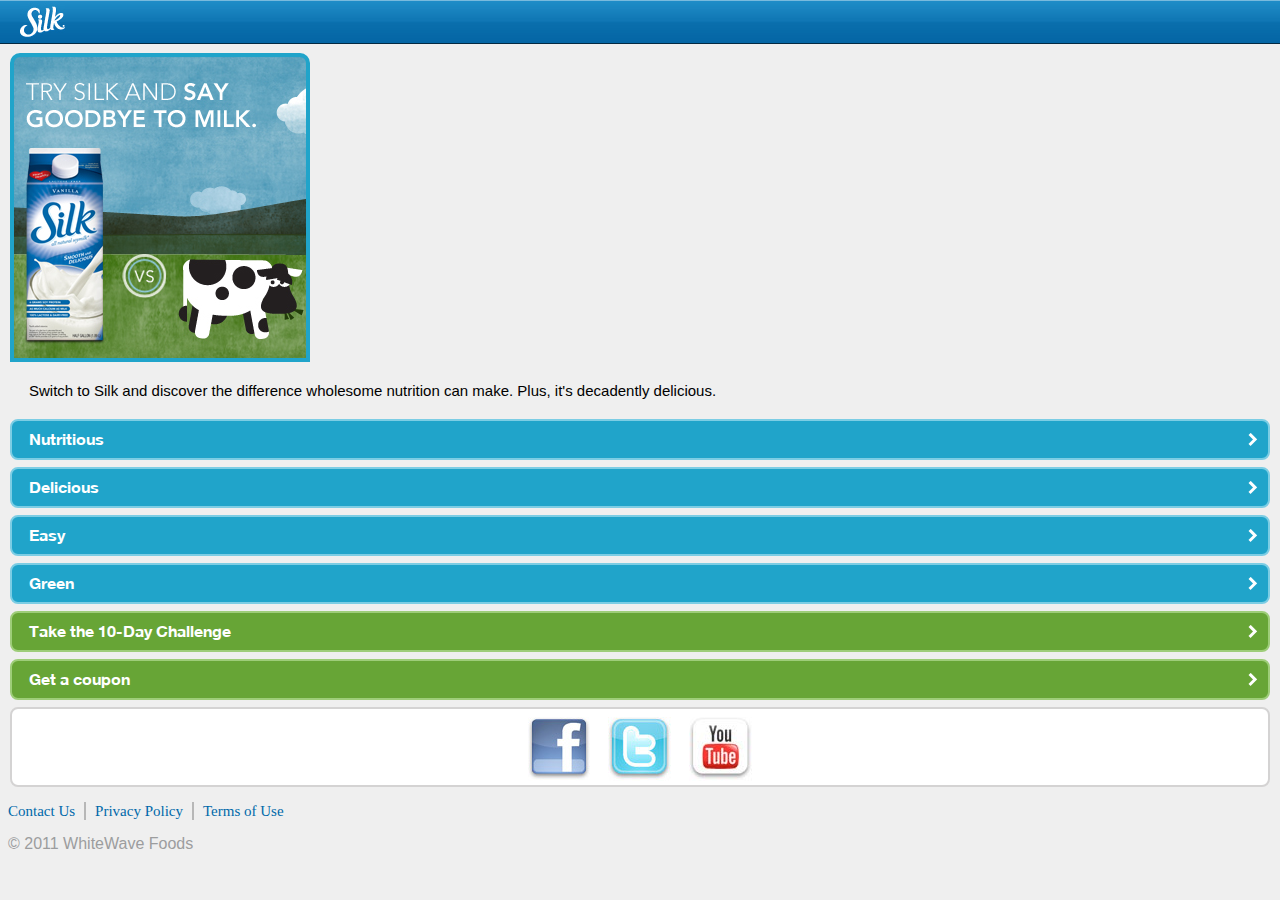
<file: index.html>
<!DOCTYPE html PUBLIC "-//WAPFORUM//DTD XHTML Mobile 1.0//EN" "http://www.wapforum.org/DTD/xhtml-mobile10.dtd">
<html xmlns="http://www.w3.org/1999/xhtml">
<head>
<meta http-equiv="Content-Type" content="text/html; charset=utf-8" />
<title>Silk Mobile</title>
<link rel="stylesheet" type="text/css" href="css/styles.css" />
</head>
<body>
<header>
  <div id="logo"><a href="index.html">Silk</a></div>
</header>
<section id="container">
  <section id="hero">Try Silk and say goodbye to milk.</section>
  <p>Switch to Silk and discover the difference wholesome nutrition can make. Plus, it's decadently delicious.</p>
  <nav id="menu">
    <ul>
      <li class="blue_btn"><a href="nutritious.html">Nutritious</a></li>
      <li class="blue_btn"><a href="delicious.html">Delicious</a></li>
      <li class="blue_btn"><a href="easy.html">Easy</a></li>
      <li class="blue_btn"><a href="green.html">Green</a></li>
      <li class="green_btn"><a href="take-the-10-day-challenge.html">Take the 10-Day Challenge</a></li>
      <li class="green_btn"><a href="get_a_coupon.html">Get a coupon</a></li>
    </ul>
  </nav>
  <section id="social">
    <div id="buttons"><a id="fb_icon" href="http://facebook.com/silksoymilk" target="_blank">Facebook</a> <a id="tw_icon" href="http://twitter.com/silksoymilk" target="_blank">Twitter</a> <a id="yt_icon" href="">YouTube</a></div>
  </section>
</section>
<footer>
  <nav>
    <ul>
      <li><a href="contact_us.html">Contact Us</a></li>
      <li><a href="http://silksoymilk.com/content/privacypolicy">Privacy Policy</a></li>
      <li><a href="http://silksoymilk.com/content/terms‐use">Terms of Use</a></li>
    </ul>
  </nav>
  <p>&copy; 2011 WhiteWave Foods</p>
</footer>
</body>
</html>
</file>
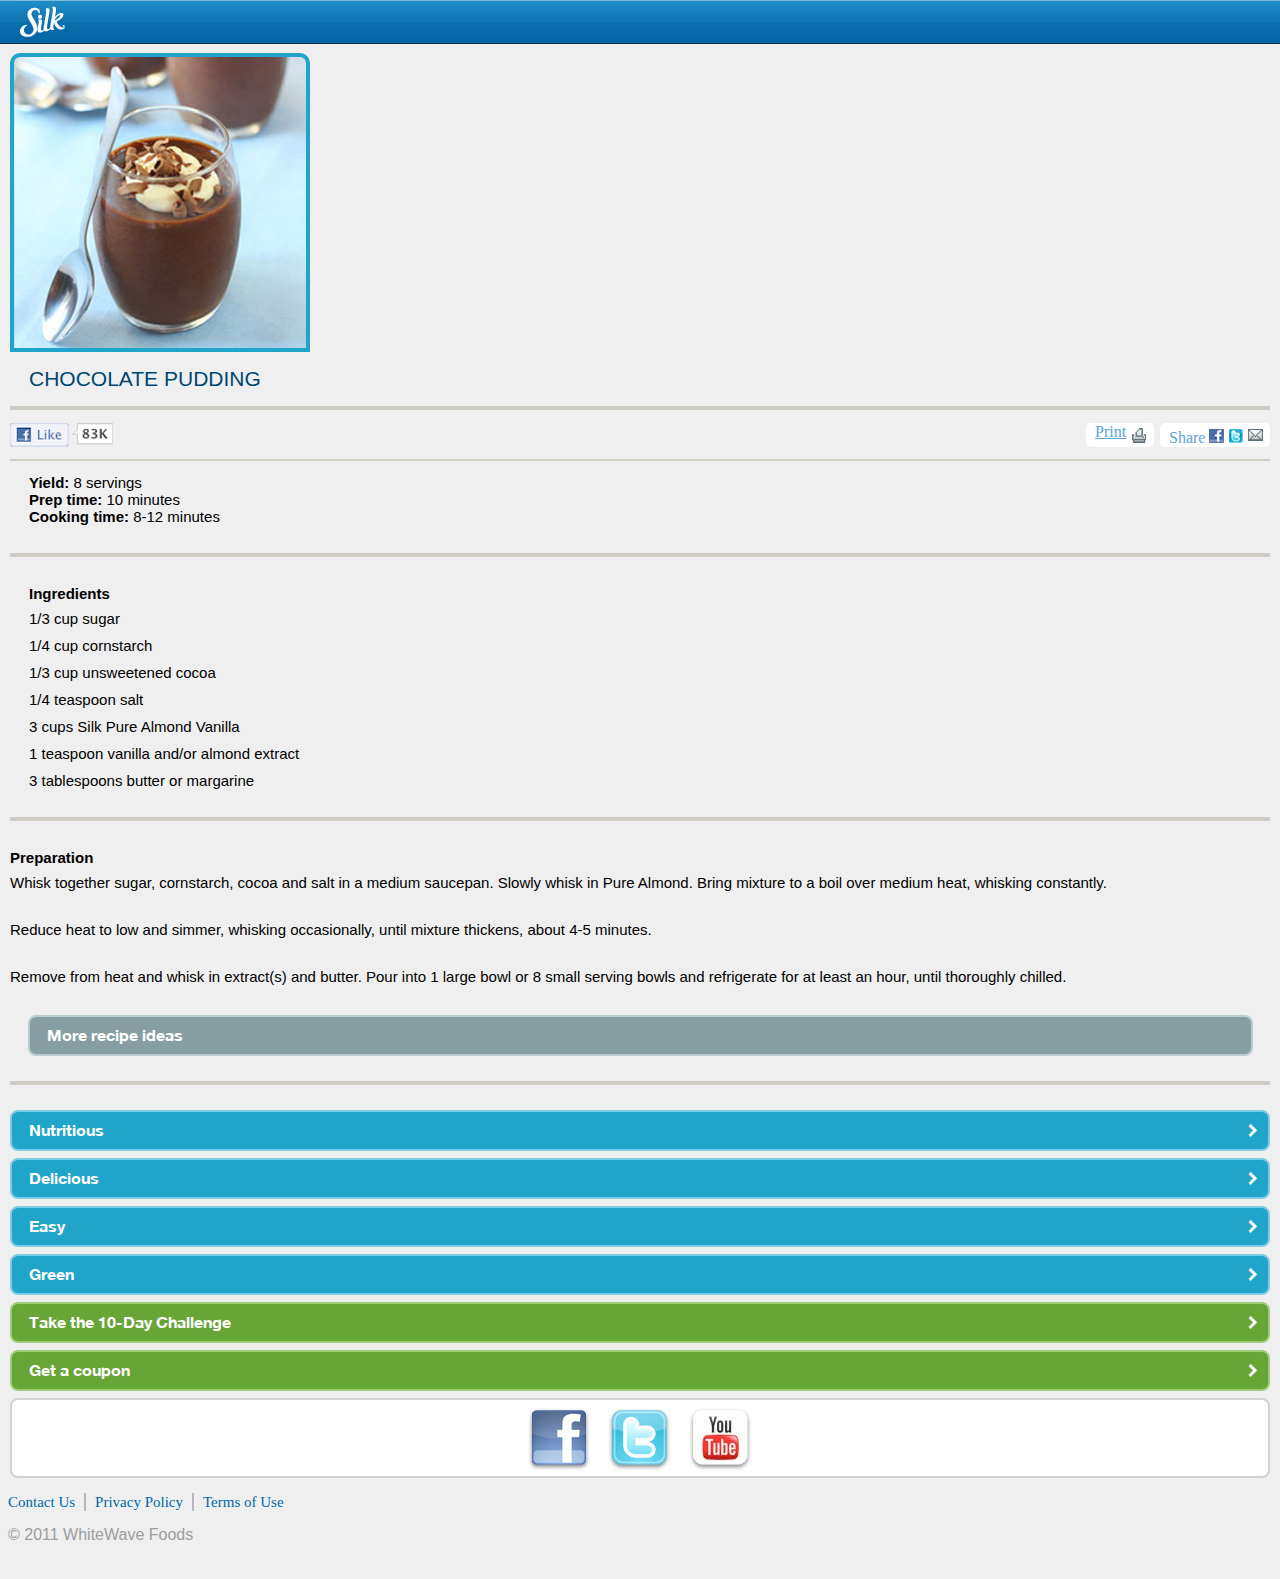
<file: chocolate_pudding.html>
<!DOCTYPE html PUBLIC "-//WAPFORUM//DTD XHTML Mobile 1.0//EN" "http://www.wapforum.org/DTD/xhtml-mobile10.dtd">
<html xmlns="http://www.w3.org/1999/xhtml">
<head>
<meta http-equiv="Content-Type" content="text/html; charset=utf-8" />
<title>Chocolate Pudding</title>
<link rel="stylesheet" type="text/css" href="css/styles.css" />
</head>
<body id="chocolate_pudding_recipe">
<header>
  <div id="logo"><a href="index.html">Silk</a></div>
</header>
<section id="container">
  <section id="hero"></section>
  <h1>Chocolate Pudding</h1>
  <section id="share_box">
  	<a id="btn_fb_like" href="">Like</a>
    <a id="k" href="">83k</a>
    <div id="share_btns">Share
    	<a id="share_email">Email</a>
        <a id="share_tw">Share on Twitter</a>
        <a id="share_fb">Share on Facebook</a>
    </div>
    <a id="btn_print" href="">Print</a>
  </section>
  <section id="recipe">
  	<p><strong>Yield:</strong> 8 servings<br />
	<strong>Prep time:</strong> 10 minutes<br />
	<strong>Cooking time:</strong> 8-12 minutes</p>
    <div id="ingredients">
    	<p>Ingredients</p>
        <p>1/3 cup sugar</p>
        <p>1/4 cup cornstarch</p>
        <p>1/3 cup unsweetened cocoa</p>
        <p>1/4 teaspoon salt</p>
        <p>3 cups Silk Pure Almond Vanilla</p>
        <p>1 teaspoon vanilla and/or almond extract</p>
        <p>3 tablespoons butter or margarine</p>
    </div>
    <div id="preparation">
    	<p>Preparation</p>
        <p>Whisk together sugar, cornstarch, cocoa and salt in a medium saucepan. Slowly whisk in Pure Almond. Bring mixture to a boil over medium heat, whisking constantly.</p>
        <p>Reduce heat to low and simmer, whisking occasionally, until mixture thickens, about 4-5 minutes.</p>
        <p>Remove from heat and whisk in extract(s) and butter. Pour into 1 large bowl or 8 small serving bowls and refrigerate for at least an hour, until thoroughly chilled.</p>
    </div>
  </section>
  <nav id="gray_submenu">
    <ul id="tabMenu">
      <li><a href="recipes.html">More recipe ideas</a></li>
    </ul>
  </nav>
  <div class="separator"></div>
  <nav id="menu">
    <ul>
      <li class="blue_btn"><a href="nutritious.html">Nutritious</a></li>
      <li class="blue_btn"><a href="delicious.html">Delicious</a></li>
      <li class="blue_btn"><a href="easy.html">Easy</a></li>
      <li class="blue_btn"><a href="green.html">Green</a></li>
      <li class="green_btn"><a href="take-the-10-day-challenge.html">Take the 10-Day Challenge</a></li>
      <li class="green_btn"><a href="get_a_coupon.html">Get a coupon</a></li>
    </ul>
  </nav>
  <section id="social">
    <div id="buttons"><a id="fb_icon" href="http://facebook.com/silksoymilk" target="_blank">Facebook</a> <a id="tw_icon" href="http://twitter.com/silksoymilk" target="_blank">Twitter</a> <a id="yt_icon" href="">YouTube</a></div>
  </section>
</section>
<footer>
  <nav>
    <ul>
      <li><a href="contact_us.html">Contact Us</a></li>
      <li><a href="http://silksoymilk.com/content/privacypolicy">Privacy Policy</a></li>
      <li><a href="http://silksoymilk.com/content/terms‐use">Terms of Use</a></li>
    </ul>
  </nav>
  <p>&copy; 2011 WhiteWave Foods</p>
</footer>
</body>
</html>
</file>
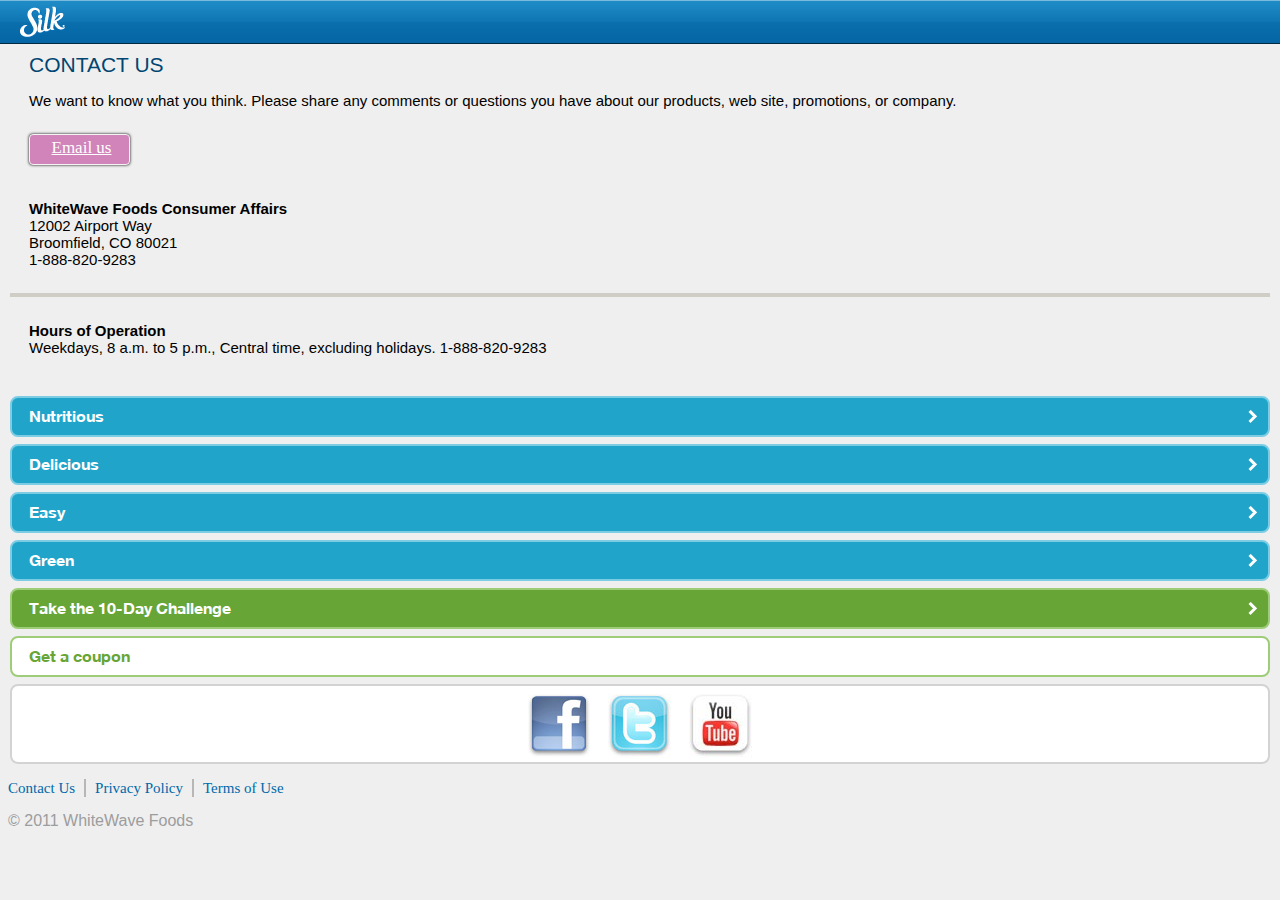
<file: contact_us.html>
<!DOCTYPE html PUBLIC "-//WAPFORUM//DTD XHTML Mobile 1.0//EN" "http://www.wapforum.org/DTD/xhtml-mobile10.dtd">
<html xmlns="http://www.w3.org/1999/xhtml">
<head>
<meta http-equiv="Content-Type" content="text/html; charset=utf-8" />
<title>Get A Coupon</title>
<link rel="stylesheet" type="text/css" href="css/styles.css" />
</head>
<body id="contact_us">
<header>
  <div id="logo"><a href="index.html">Silk</a></div>
</header>
<section id="container">
  <h1>Contact Us</h1>
  <p>We want to know what you think. Please share any comments or questions you have about our products, web site, promotions, or company.</p>
  <a id="btn_email_us" href="">Email us</a>
  <p><strong>WhiteWave Foods Consumer Affairs</strong><br />
	12002 Airport Way<br />
    Broomfield, CO 80021<br />
    1-888-820-9283</p>
    <div class="separator"></div>
    <p><strong>Hours of Operation</strong><br />
	Weekdays, 8 a.m. to 5 p.m., Central time, excluding holidays.
    1-888-820-9283</p>
  <nav id="menu">
    <ul>
      <li class="blue_btn"><a href="nutritious.html">Nutritious</a></li>
      <li class="blue_btn"><a href="delicious.html">Delicious</a></li>
      <li class="blue_btn"><a href="easy.html">Easy</a></li>
      <li class="blue_btn"><a href="green.html">Green</a></li>
      <li class="green_btn"><a href="take-the-10-day-challenge.html">Take the 10-Day Challenge</a></li>
      <li class="green_btn selected"><a href="">Get a coupon</a></li>
    </ul>
  </nav>
  <section id="social">
    <div id="buttons"><a id="fb_icon" href="http://facebook.com/silksoymilk" target="_blank">Facebook</a> <a id="tw_icon" href="http://twitter.com/silksoymilk" target="_blank">Twitter</a> <a id="yt_icon" href="">YouTube</a></div>
  </section>
</section>
<footer>
  <nav>
    <ul>
      <li><a href="contact_us.html">Contact Us</a></li>
      <li><a href="http://silksoymilk.com/content/privacypolicy">Privacy Policy</a></li>
      <li><a href="http://silksoymilk.com/content/terms‐use">Terms of Use</a></li>
    </ul>
  </nav>
  <p>&copy; 2011 WhiteWave Foods</p>
</footer>
</body>
</html>
</file>
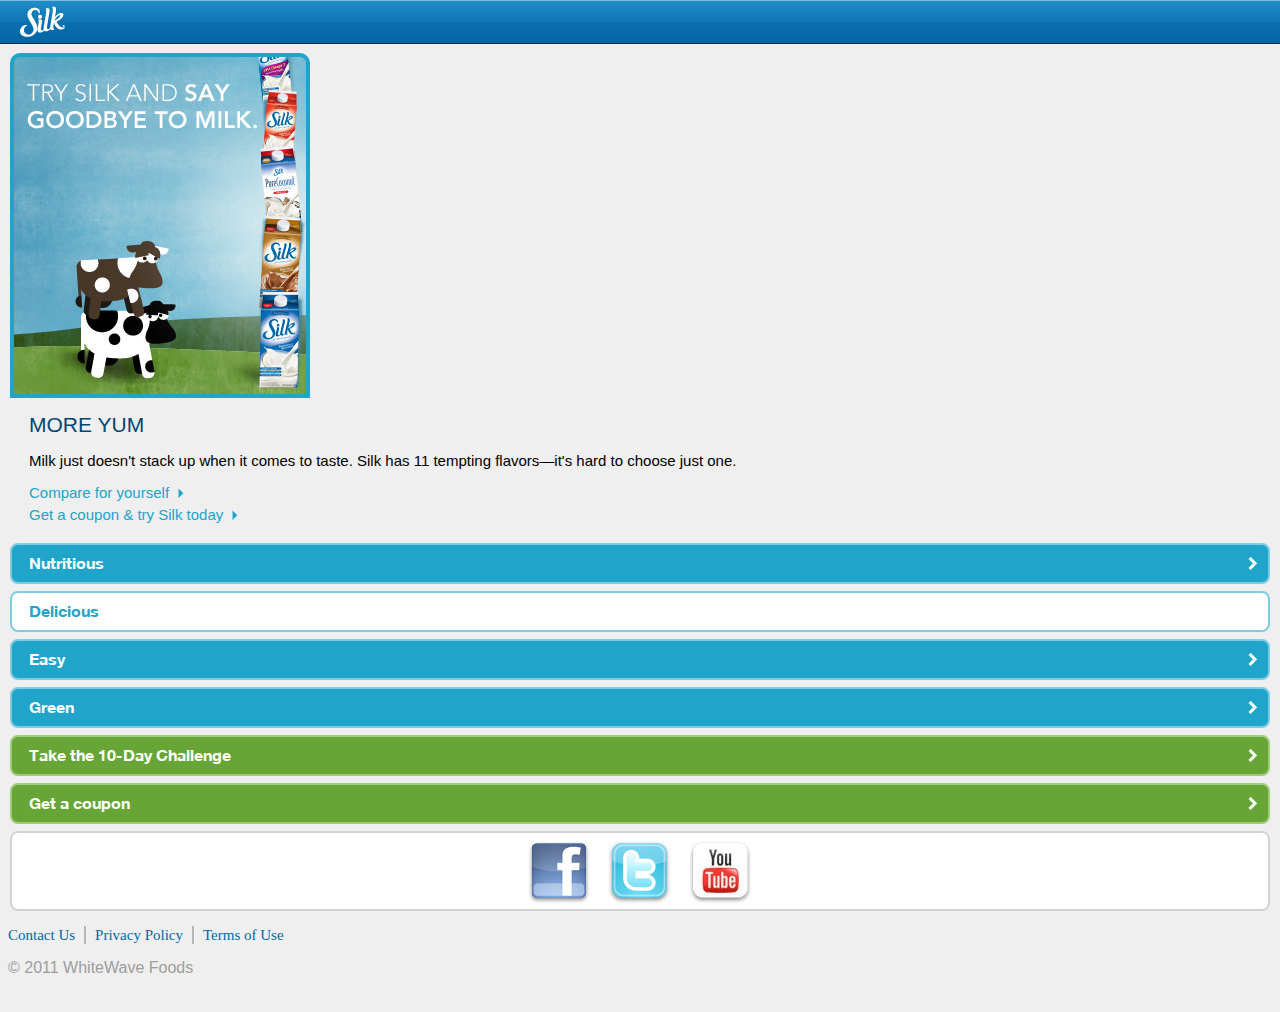
<file: delicious.html>
<!DOCTYPE html PUBLIC "-//WAPFORUM//DTD XHTML Mobile 1.0//EN" "http://www.wapforum.org/DTD/xhtml-mobile10.dtd">
<html xmlns="http://www.w3.org/1999/xhtml">
<head>
<meta http-equiv="Content-Type" content="text/html; charset=utf-8" />
<title>Delicious</title>
<link rel="stylesheet" type="text/css" href="css/styles.css" />
</head>
<body id="delicious">
<header>
  <div id="logo"><a href="index.html">Silk</a></div>
</header>
<section id="container">
  <section id="hero">Try Silk and say goodbye to milk.</section>
  <h1>More yum</h1>
  <p>Milk just doesn't stack up when it comes to taste. Silk has 11 tempting flavors—it's hard to choose just one.</p>
  <ul>
    <li><a class="blue_link" href="">Compare for yourself</a></li>
    <li><a class="blue_link" href="get_a_coupon.html">Get a coupon &amp; try Silk today</a></li>
  </ul>
  <nav id="menu">
    <ul>
      <li class="blue_btn"><a href="">Nutritious</a></li>
      <li class="blue_btn selected"><a href="delicious.html">Delicious</a></li>
      <li class="blue_btn"><a href="easy.html">Easy</a></li>
      <li class="blue_btn"><a href="green.html">Green</a></li>
      <li class="green_btn"><a href="take-the-10-day-challenge.html">Take the 10-Day Challenge</a></li>
      <li class="green_btn"><a href="get_a_coupon.html">Get a coupon</a></li>
    </ul>
  </nav>
  <section id="social">
    <div id="buttons"><a id="fb_icon" href="http://facebook.com/silksoymilk" target="_blank">Facebook</a> <a id="tw_icon" href="http://twitter.com/silksoymilk" target="_blank">Twitter</a> <a id="yt_icon" href="">YouTube</a></div>
  </section>
</section>
<footer>
  <nav>
    <ul>
      <li><a href="contact_us.html">Contact Us</a></li>
      <li><a href="http://silksoymilk.com/content/privacypolicy">Privacy Policy</a></li>
      <li><a href="http://silksoymilk.com/content/terms‐use">Terms of Use</a></li>
    </ul>
  </nav>
  <p>&copy; 2011 WhiteWave Foods</p>
</footer>
</body>
</html>
</file>
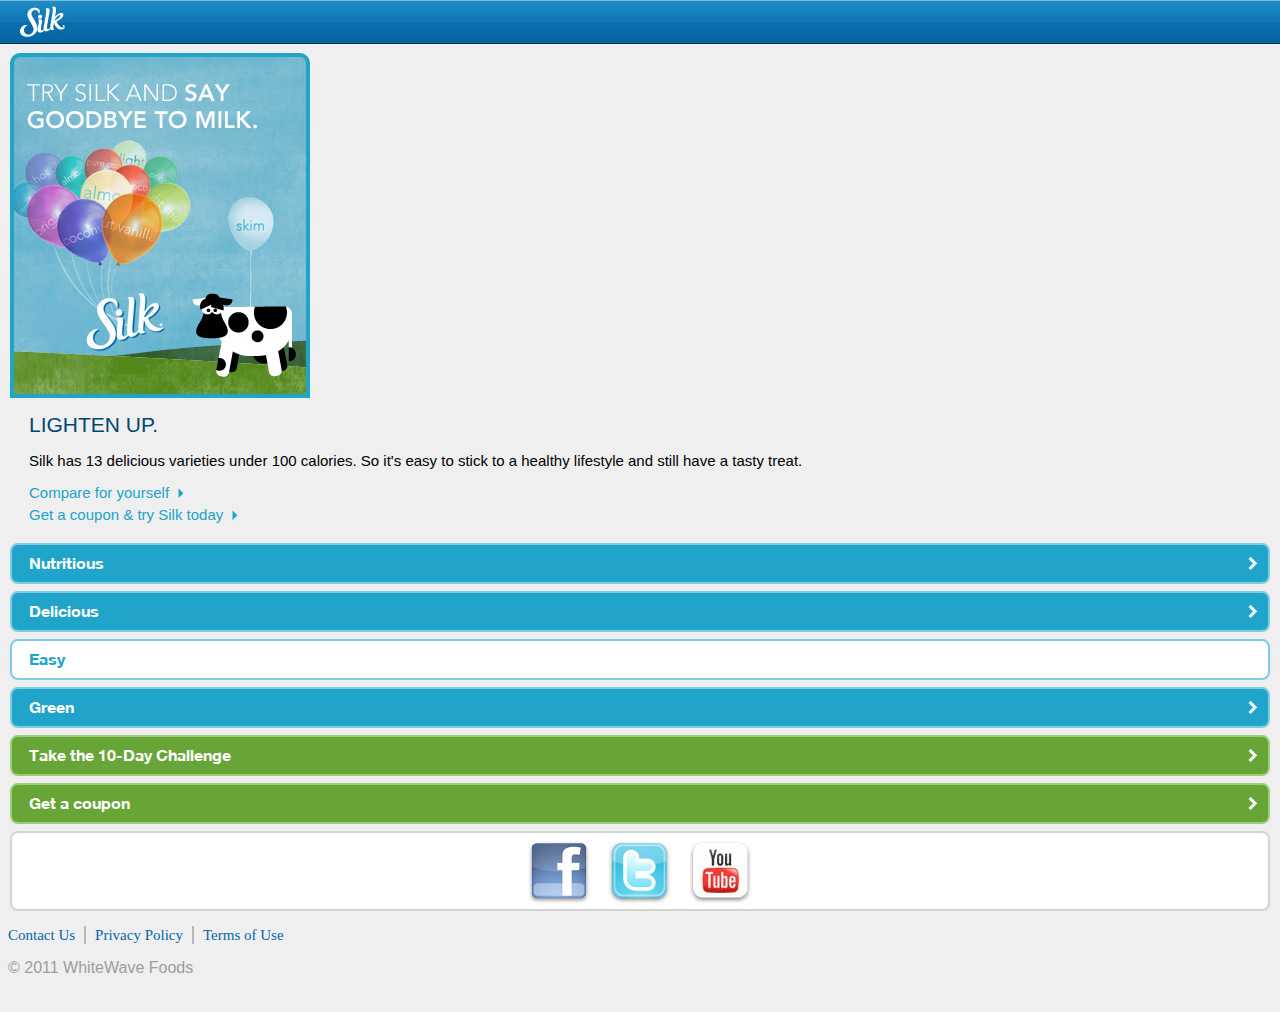
<file: easy.html>
<!DOCTYPE html PUBLIC "-//WAPFORUM//DTD XHTML Mobile 1.0//EN" "http://www.wapforum.org/DTD/xhtml-mobile10.dtd">
<html xmlns="http://www.w3.org/1999/xhtml">
<head>
<meta http-equiv="Content-Type" content="text/html; charset=utf-8" />
<title>Easy</title>
<link rel="stylesheet" type="text/css" href="css/styles.css" />
</head>
<body id="easy">
<header>
  <div id="logo"><a href="index.html">Silk</a></div>
</header>
<section id="container">
  <section id="hero">Try Silk and say goodbye to milk.</section>
  <h1>Lighten up.</h1>
  <p>Silk has 13 delicious varieties under 100 calories. So it's easy to stick to a healthy lifestyle and still have a tasty treat.</p>
  <ul>
    <li><a class="blue_link" href="">Compare for yourself</a></li>
    <li><a class="blue_link" href="get_a_coupon.html">Get a coupon &amp; try Silk today</a></li>
  </ul>
  <nav id="menu">
    <ul>
      <li class="blue_btn"><a href="">Nutritious</a></li>
      <li class="blue_btn"><a href="delicious.html">Delicious</a></li>
      <li class="blue_btn selected"><a href="easy.html">Easy</a></li>
      <li class="blue_btn"><a href="green.html">Green</a></li>
      <li class="green_btn"><a href="take-the-10-day-challenge.html">Take the 10-Day Challenge</a></li>
      <li class="green_btn"><a href="get_a_coupon.html">Get a coupon</a></li>
    </ul>
  </nav>
  <section id="social">
    <div id="buttons"><a id="fb_icon" href="http://facebook.com/silksoymilk" target="_blank">Facebook</a> <a id="tw_icon" href="http://twitter.com/silksoymilk" target="_blank">Twitter</a> <a id="yt_icon" href="">YouTube</a></div>
  </section>
</section>
<footer>
  <nav>
    <ul>
      <li><a href="contact_us.html">Contact Us</a></li>
      <li><a href="http://silksoymilk.com/content/privacypolicy">Privacy Policy</a></li>
      <li><a href="http://silksoymilk.com/content/terms‐use">Terms of Use</a></li>
    </ul>
  </nav>
  <p>&copy; 2011 WhiteWave Foods</p>
</footer>
</body>
</html>
</file>
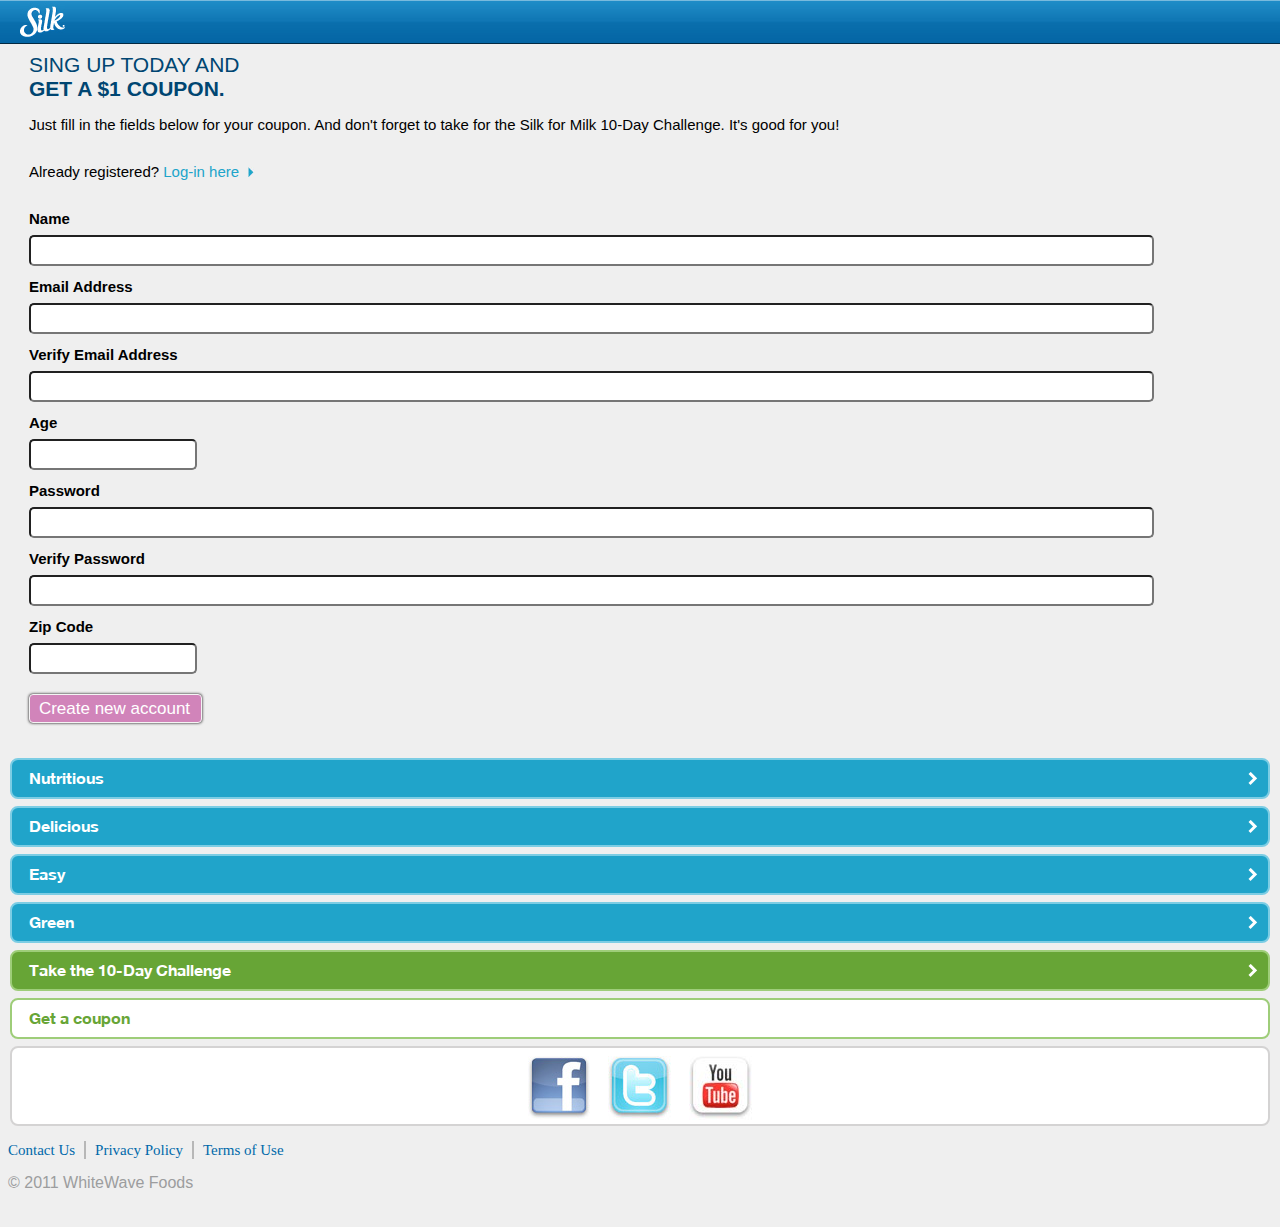
<file: get_a_coupon.html>
<!DOCTYPE html PUBLIC "-//WAPFORUM//DTD XHTML Mobile 1.0//EN" "http://www.wapforum.org/DTD/xhtml-mobile10.dtd">
<html xmlns="http://www.w3.org/1999/xhtml">
<head>
<meta http-equiv="Content-Type" content="text/html; charset=utf-8" />
<title>Get A Coupon</title>
<link rel="stylesheet" type="text/css" href="css/styles.css" />
</head>
<body id="get_a_coupon">
<header>
  <div id="logo"><a href="index.html">Silk</a></div>
</header>
<section id="container">
  <h1>Sing up today and <strong>get a $1 coupon.</strong></h1>
  <p>Just fill in the fields below for your coupon. And don't forget to take for the Silk for Milk 10-Day Challenge. It's good for you! </p>
  <p>Already registered? <a href="" class="blue_link">Log-in here</a></p>
  <dl>
    <dt>Name
    <dd>
      <input name="name" type="text" />
    <dt>Email Address
    <dd>
      <input name="email" type="text"/>
    <dt>Verify Email Address
    <dd>
      <input name="verify_email" type="text"/>
    <dt>Age
    <dd>
      <input id="age" name="age" type="text"/>
    <dt>Password
    <dd>
      <input name="password" type="password"/>
    <dt>Verify Password
    <dd>
      <input name="verify_password" type="password"/>
    <dt>Zip Code
    <dd>
      <input id="zip_code" name="zip_code" type="text"/>
  </dl>
  <input id="btn_new_account" name="create_new_account" type="button" value="Create new account" />
  <nav id="menu">
    <ul>
      <li class="blue_btn"><a href="nutritious.html">Nutritious</a></li>
      <li class="blue_btn"><a href="delicious.html">Delicious</a></li>
      <li class="blue_btn"><a href="easy.html">Easy</a></li>
      <li class="blue_btn"><a href="green.html">Green</a></li>
      <li class="green_btn"><a href="take-the-10-day-challenge.html">Take the 10-Day Challenge</a></li>
      <li class="green_btn selected"><a href="">Get a coupon</a></li>
    </ul>
  </nav>
  <section id="social">
    <div id="buttons"><a id="fb_icon" href="http://facebook.com/silksoymilk" target="_blank">Facebook</a> <a id="tw_icon" href="http://twitter.com/silksoymilk" target="_blank">Twitter</a> <a id="yt_icon" href="">YouTube</a></div>
  </section>
</section>
<footer>
  <nav>
    <ul>
      <li><a href="contact_us.html">Contact Us</a></li>
      <li><a href="http://silksoymilk.com/content/privacypolicy">Privacy Policy</a></li>
      <li><a href="http://silksoymilk.com/content/terms‐use">Terms of Use</a></li>
    </ul>
  </nav>
  <p>&copy; 2011 WhiteWave Foods</p>
</footer>
</body>
</html>
</file>
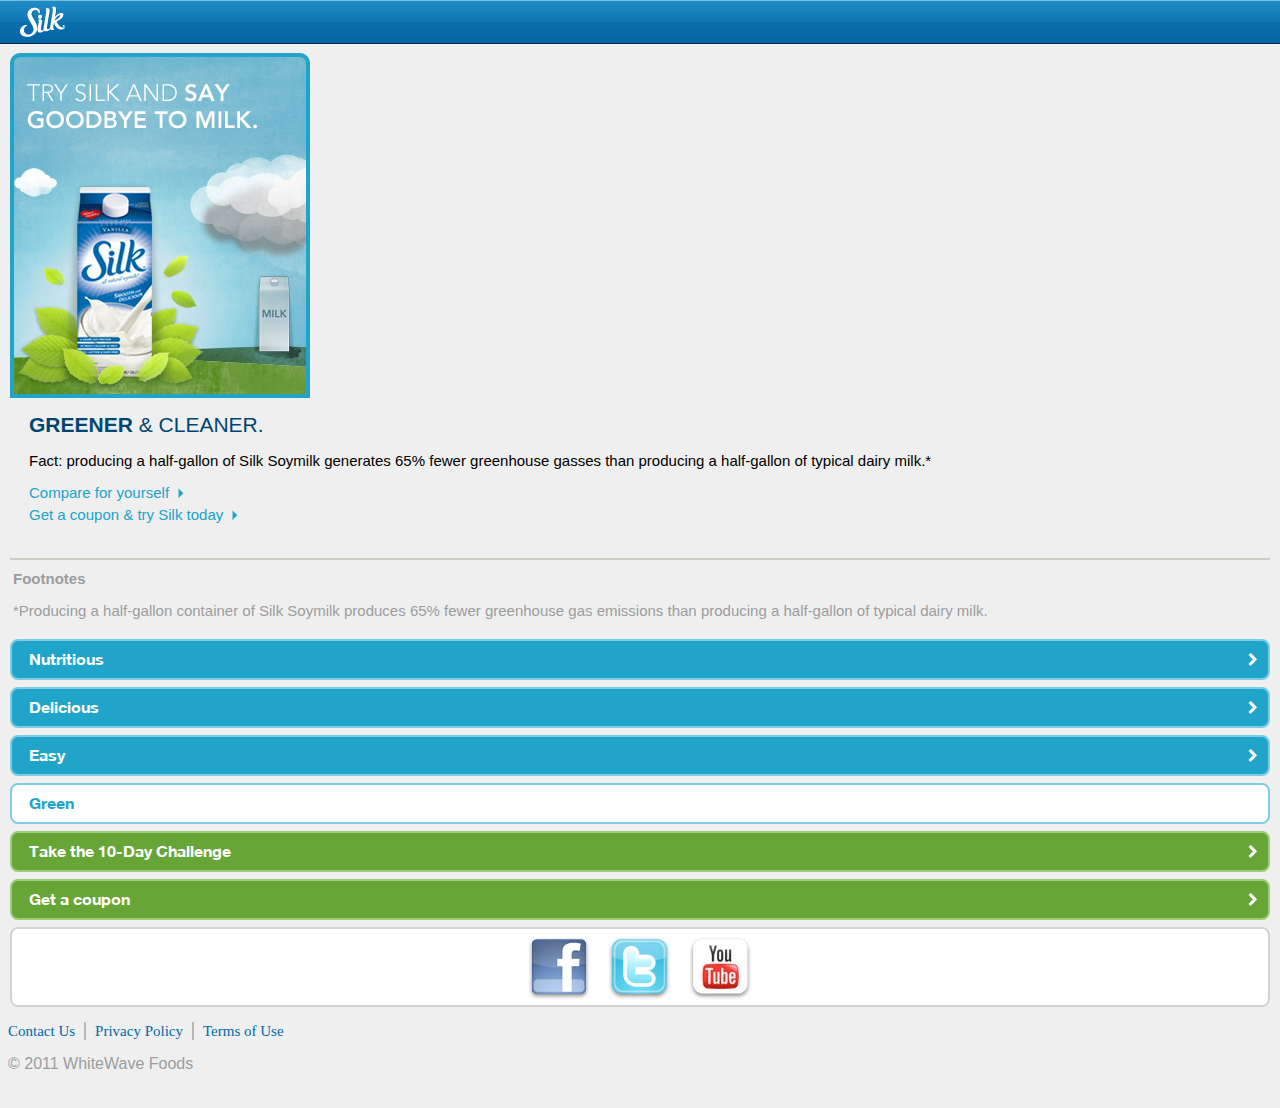
<file: green.html>
<!DOCTYPE html PUBLIC "-//WAPFORUM//DTD XHTML Mobile 1.0//EN" "http://www.wapforum.org/DTD/xhtml-mobile10.dtd">
<html xmlns="http://www.w3.org/1999/xhtml">
<head>
<meta http-equiv="Content-Type" content="text/html; charset=utf-8" />
<title>Green</title>
<link rel="stylesheet" type="text/css" href="css/styles.css" />
</head>
<body id="green">
<header>
  <div id="logo"><a href="index.html">Silk</a></div>
</header>
<section id="container">
  <section id="hero">Try Silk and say goodbye to milk.</section>
  <h1><strong>Greener</strong> & cleaner.</h1>
  <p>Fact: producing a half-gallon of Silk Soymilk generates 65% fewer greenhouse gasses than producing a half-gallon of typical dairy milk.*</p>
  <ul>
    <li><a class="blue_link" href="">Compare for yourself</a></li>
    <li><a class="blue_link" href="get_a_coupon.html">Get a coupon &amp; try Silk today</a></li>
  </ul>
  <section id="footnotes">
    <p>Footnotes</p>
    <p>*Producing a half-gallon container of Silk Soymilk produces 65% fewer greenhouse gas emissions than producing a half-gallon of typical dairy milk.</p>
  </section>
  <nav id="menu">
    <ul>
      <li class="blue_btn"><a href="">Nutritious</a></li>
      <li class="blue_btn"><a href="delicious.html">Delicious</a></li>
      <li class="blue_btn"><a href="easy.html">Easy</a></li>
      <li class="blue_btn selected"><a href="green.html">Green</a></li>
      <li class="green_btn"><a href="take-the-10-day-challenge.html">Take the 10-Day Challenge</a></li>
      <li class="green_btn"><a href="get_a_coupon.html">Get a coupon</a></li>
    </ul>
  </nav>
  <section id="social">
    <div id="buttons"><a id="fb_icon" href="http://facebook.com/silksoymilk" target="_blank">Facebook</a> <a id="tw_icon" href="http://twitter.com/silksoymilk" target="_blank">Twitter</a> <a id="yt_icon" href="">YouTube</a></div>
  </section>
</section>
<footer>
  <nav>
    <ul>
      <li><a href="contact_us.html">Contact Us</a></li>
      <li><a href="http://silksoymilk.com/content/privacypolicy">Privacy Policy</a></li>
      <li><a href="http://silksoymilk.com/content/terms‐use">Terms of Use</a></li>
    </ul>
  </nav>
  <p>&copy; 2011 WhiteWave Foods</p>
</footer>
</body>
</html>
</file>
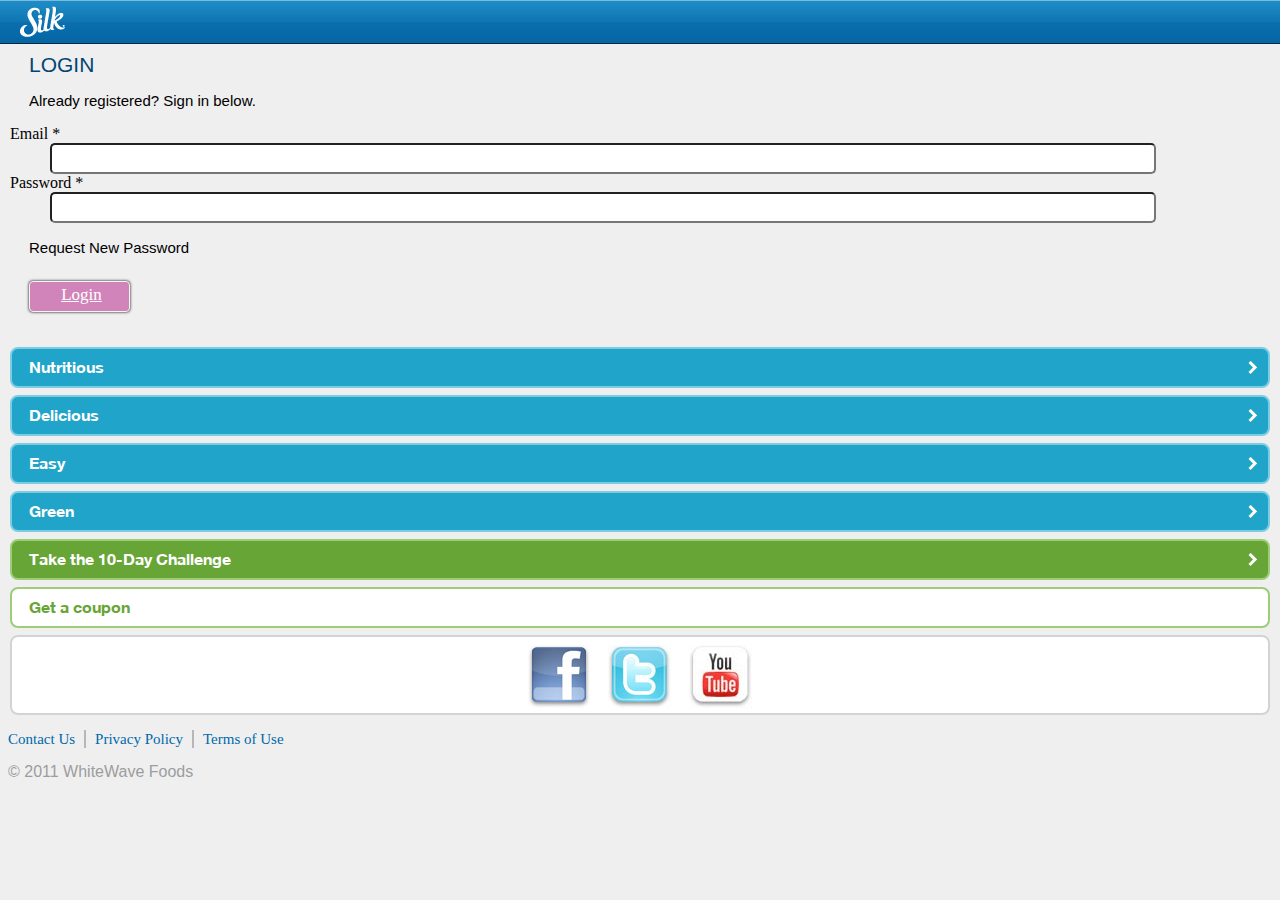
<file: login.html>
<!DOCTYPE html PUBLIC "-//WAPFORUM//DTD XHTML Mobile 1.0//EN" "http://www.wapforum.org/DTD/xhtml-mobile10.dtd">
<html xmlns="http://www.w3.org/1999/xhtml">
<head>
<meta http-equiv="Content-Type" content="text/html; charset=utf-8" />
<title>Get A Coupon</title>
<link rel="stylesheet" type="text/css" href="css/styles.css" />
</head>
<body id="login">
<header>
  <div id="logo"><a href="index.html">Silk</a></div>
</header>
<section id="container">
  <h1>Login</h1>
  <p>Already registered? Sign in below.</p>
  <dl>
  	<dt>Email *
    <dd><input name="email" type="text" />
    <dt>Password *
    <dd><input name="" type="password" />
  </dl>
  <p>Request New Password</p>
  <a id="btn_login" href="">Login</a>
  <nav id="menu">
    <ul>
      <li class="blue_btn"><a href="nutritious.html">Nutritious</a></li>
      <li class="blue_btn"><a href="delicious.html">Delicious</a></li>
      <li class="blue_btn"><a href="easy.html">Easy</a></li>
      <li class="blue_btn"><a href="green.html">Green</a></li>
      <li class="green_btn"><a href="take-the-10-day-challenge.html">Take the 10-Day Challenge</a></li>
      <li class="green_btn selected"><a href="">Get a coupon</a></li>
    </ul>
  </nav>
  <section id="social">
    <div id="buttons"><a id="fb_icon" href="http://facebook.com/silksoymilk" target="_blank">Facebook</a> <a id="tw_icon" href="http://twitter.com/silksoymilk" target="_blank">Twitter</a> <a id="yt_icon" href="">YouTube</a></div>
  </section>
</section>
<footer>
  <nav>
    <ul>
      <li><a href="contact_us.html">Contact Us</a></li>
      <li><a href="http://silksoymilk.com/content/privacypolicy">Privacy Policy</a></li>
      <li><a href="http://silksoymilk.com/content/terms‐use">Terms of Use</a></li>
    </ul>
  </nav>
  <p>&copy; 2011 WhiteWave Foods</p>
</footer>
</body>
</html>
</file>
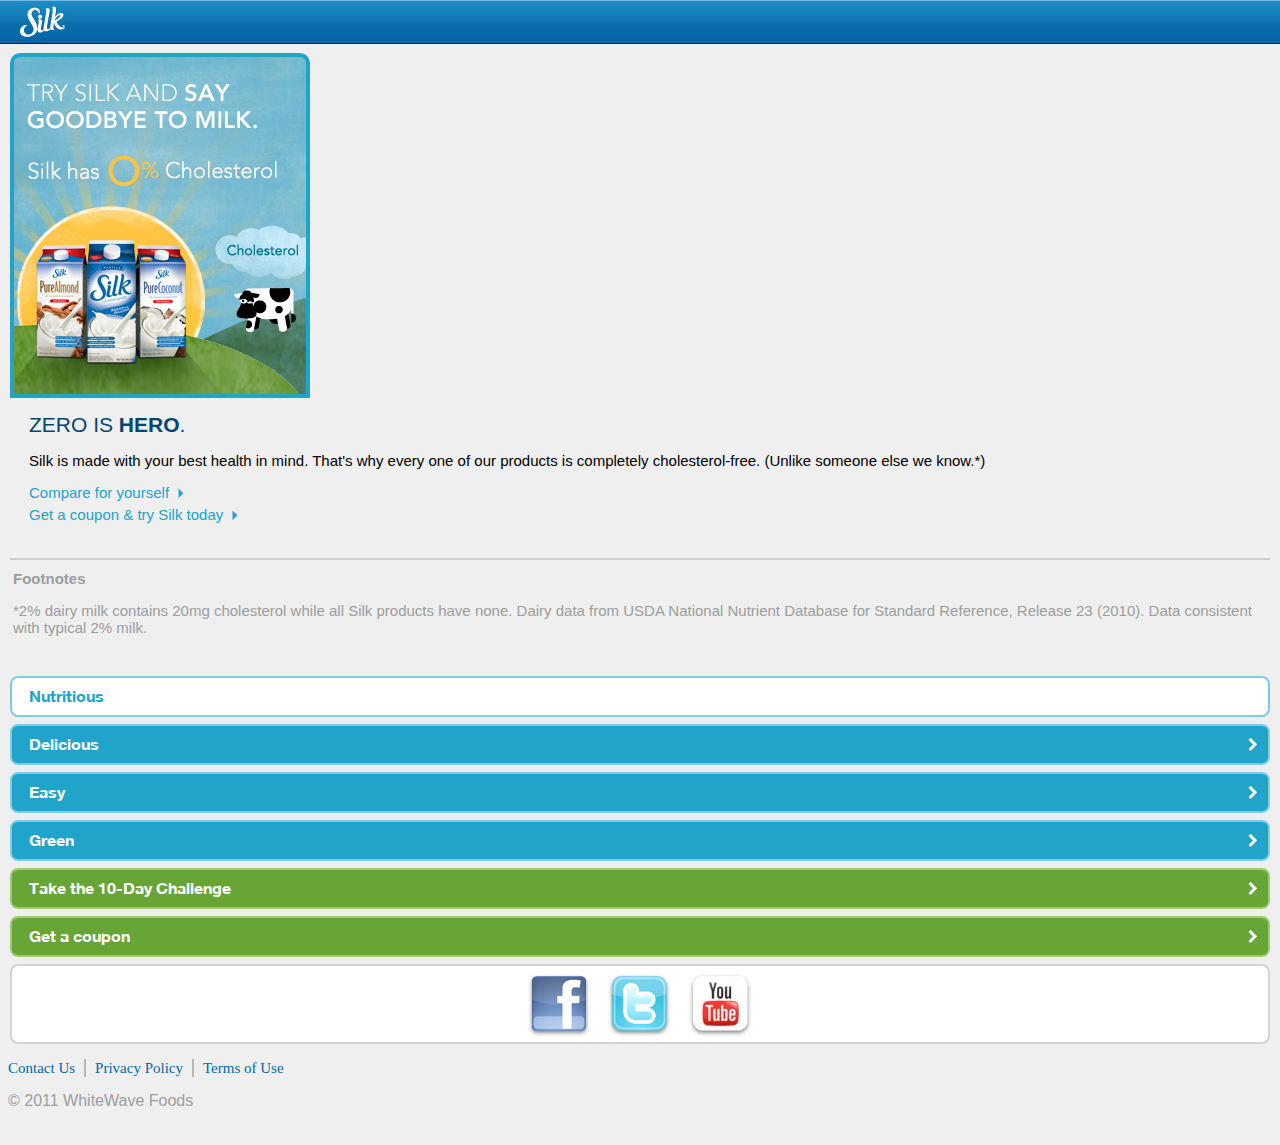
<file: nutritious.html>
<!DOCTYPE html PUBLIC "-//WAPFORUM//DTD XHTML Mobile 1.0//EN" "http://www.wapforum.org/DTD/xhtml-mobile10.dtd">
<html xmlns="http://www.w3.org/1999/xhtml">
<head>
<meta http-equiv="Content-Type" content="text/html; charset=utf-8" />
<title>Nutritious</title>
<link rel="stylesheet" type="text/css" href="css/styles.css" />
</head>
<body id="nutritious">
<header>
  <div id="logo"><a href="index.html">Silk</a></div>
</header>
<section id="container">
  <section id="hero">Try Silk and say goodbye to milk.</section>
  <h1>Zero is <strong>hero</strong>.</h1>
  <p>Silk is made with your best health in mind. That's why every one of our products is completely cholesterol-free. (Unlike someone else we know.*)</p>
  <ul>
    <li><a class="blue_link" href="">Compare for yourself</a></li>
    <li><a class="blue_link" href="get_a_coupon.html">Get a coupon &amp; try Silk today</a></li>
  </ul>
  <section id="footnotes">
    <p>Footnotes</p>
    <p>*2% dairy milk contains 20mg cholesterol while all Silk products have none. Dairy data from USDA National Nutrient Database for Standard Reference, Release 23 (2010). Data consistent with typical 2% milk.</p>
  </section>
  <nav id="menu">
    <ul>
      <li class="blue_btn selected"><a href="">Nutritious</a></li>
      <li class="blue_btn"><a href="delicious.html">Delicious</a></li>
      <li class="blue_btn"><a href="easy.html">Easy</a></li>
      <li class="blue_btn"><a href="green.html">Green</a></li>
      <li class="green_btn"><a href="take-the-10-day-challenge.html">Take the 10-Day Challenge</a></li>
      <li class="green_btn"><a href="get_a_coupon.html">Get a coupon</a></li>
    </ul>
  </nav>
  <section id="social">
    <div id="buttons"><a id="fb_icon" href="http://facebook.com/silksoymilk" target="_blank">Facebook</a> <a id="tw_icon" href="http://twitter.com/silksoymilk" target="_blank">Twitter</a> <a id="yt_icon" href="">YouTube</a></div>
  </section>
</section>
<footer>
  <nav>
    <ul>
      <li><a href="contact_us.html">Contact Us</a></li>
      <li><a href="http://silksoymilk.com/content/privacypolicy">Privacy Policy</a></li>
      <li><a href="http://silksoymilk.com/content/terms‐use">Terms of Use</a></li>
    </ul>
  </nav>
  <p>&copy; 2011 WhiteWave Foods</p>
</footer>
</body>
</html>
</file>
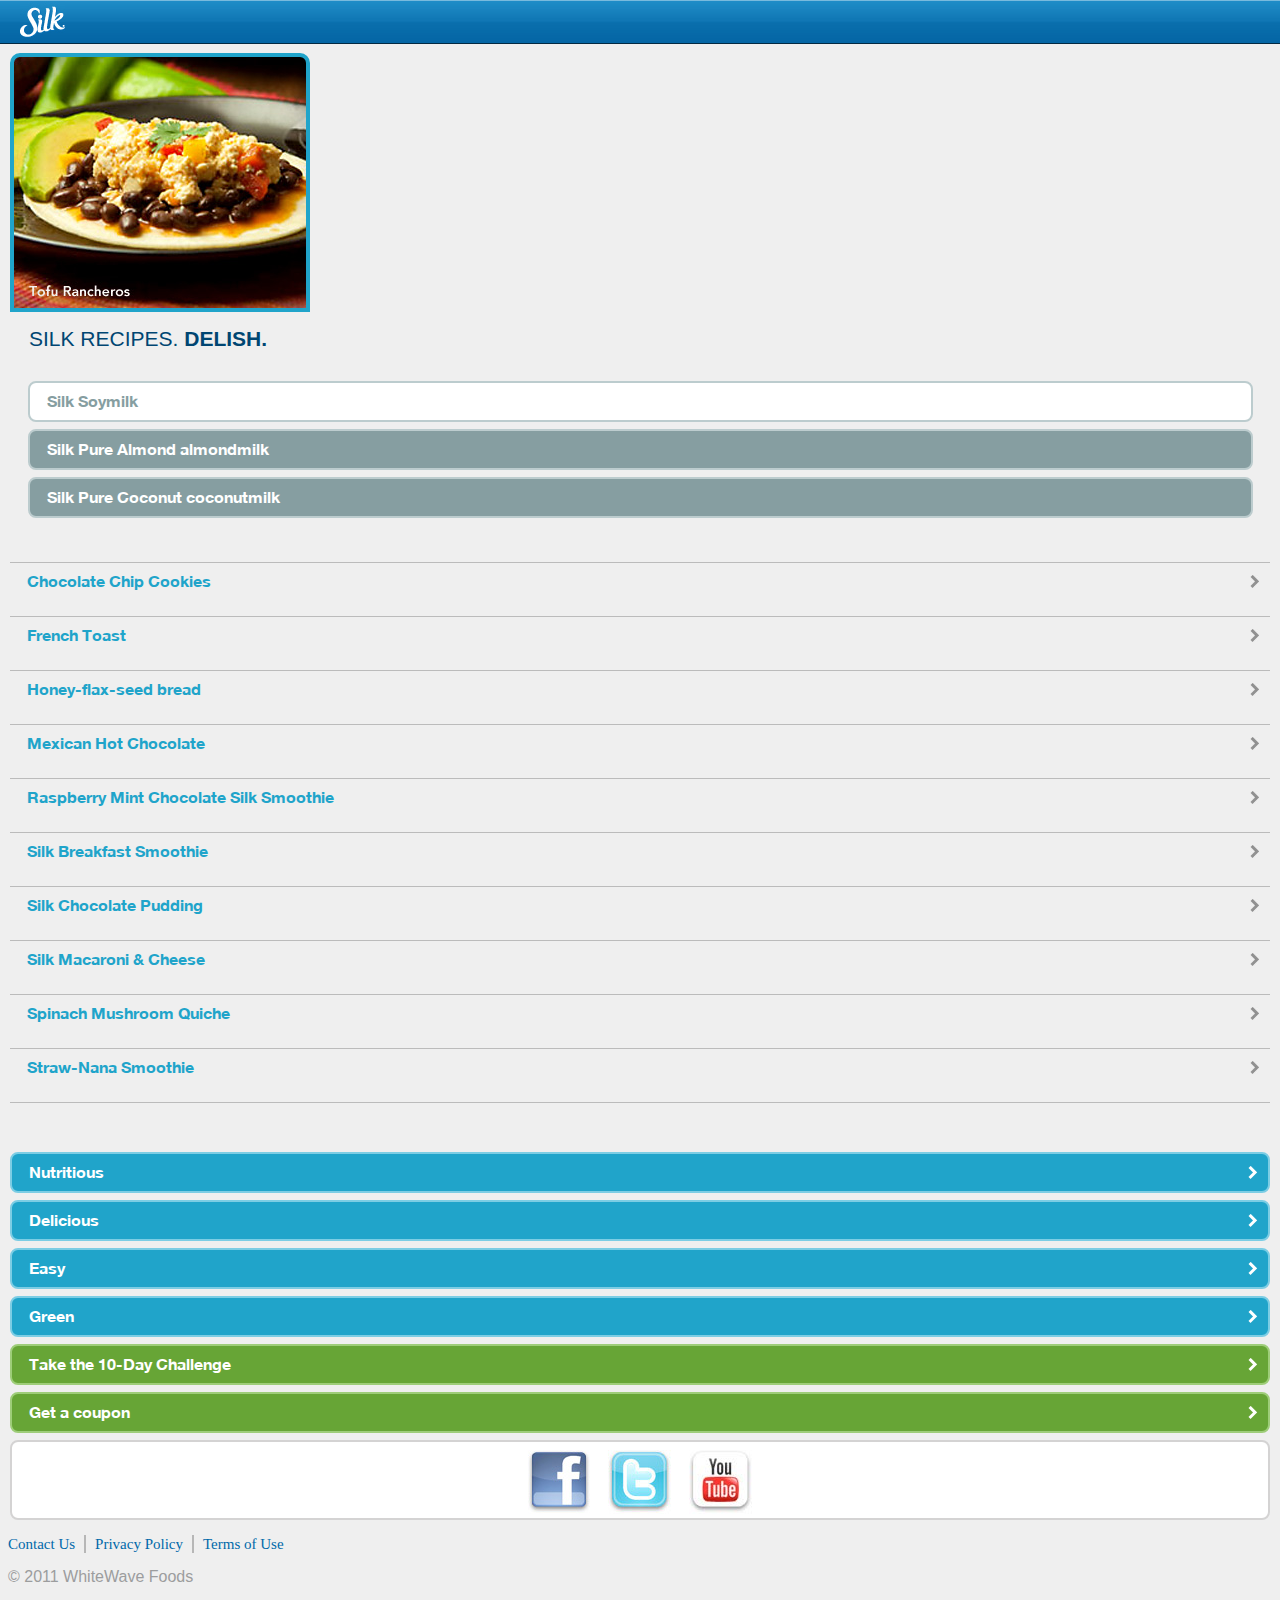
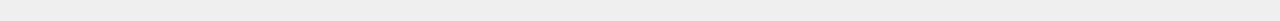
<file: recipes.html>
<!DOCTYPE html PUBLIC "-//WAPFORUM//DTD XHTML Mobile 1.0//EN" "http://www.wapforum.org/DTD/xhtml-mobile10.dtd">
<html xmlns="http://www.w3.org/1999/xhtml">
<head>
<meta http-equiv="Content-Type" content="text/html; charset=utf-8" />
<title>Recipes</title>
<script type="text/javascript" src="js/jquery-1.3.1.min.js"></script>
<script type="text/javascript" src="js/recipes_menu.js"></script>
<link rel="stylesheet" type="text/css" href="css/styles.css" />
<link href="css/recipes_menu.css" rel="stylesheet" type="text/css" />
</head>
<body id="recipes">
<header>
  <div id="logo"><a href="index.html">Silk</a></div>  
</header>
<section id="container">
  <section id="hero">Tofu Rancheros</section>
  <h1>Silk recipes. <strong>Delish.</strong></h1>
  <nav id="gray_submenu">
  <ul id="tabMenu">
    <li class="soymilk selected">Silk Soymilk</li>
    <li class="almondmilk">Silk Pure Almond almondmilk</li>
    <li class="coconutmilk">Silk Pure Coconut coconutmilk</li>
  </ul>
  <div class="boxBody">
    <div id="soymilk" class="show">
      <ul>
        <li><a href="">Chocolate Chip Cookies</a></li>
        <li><a href="">French Toast</a></li>
        <li><a href="">Honey-flax-seed bread</a></li>
        <li><a href="">Mexican Hot Chocolate</a></li>
        <li><a href="">Raspberry Mint Chocolate Silk Smoothie</a></li>
        <li><a href="">Silk Breakfast Smoothie</a></li>
        <li><a href="">Silk Chocolate Pudding</a></li>
        <li><a href="">Silk Macaroni &amp; Cheese</a></li>
        <li><a href="">Spinach Mushroom Quiche</a></li>
        <li><a href="">Straw-Nana Smoothie</a></li>
      </ul>
    </div>
    <div id="almondmilk">
      <ul>
        <li><a href="">Almond Latte</a></li>
        <li><a href="">Almond Cruch Oatmeal</a></li>
        <li><a href="">Bran Muffins</a></li>
        <li><a href="chocolate_pudding.html">Chocolate Pudding</a></li>
        <li><a href="">Cinnamon Chocolate Cake</a></li>
        <li><a href="">Classic Pancakes</a></li>
        <li><a href="">Coconut Shrimp</a></li>
        <li><a href="">Delicious Mango Smoothie</a></li>
        <li><a href="">Pure Almond French Toast</a></li>
        <li><a href="">Strawberry- Banana Smoothie</a></li>
      </ul>
    </div>
    <div id="coconutmilk">
      <ul>
        <li><a href="">Coconut Rice</a></li>
        <li><a href="">French Toast Waffles</a></li>
        <li><a href="">Mango-Berry Smoothie</a></li>
        <li><a href="">Pina Coloda Smoothie</a></li>
        <li><a href="">Pumpkin Bread</a></li>
        <li><a href="">Silk Banana Pudding </a></li>
      </ul>
    </div>
  </div>
</nav>
  <nav id="menu">
    <ul>
      <li class="blue_btn"><a href="nutritious.html">Nutritious</a></li>
      <li class="blue_btn"><a href="delicious.html">Delicious</a></li>
      <li class="blue_btn"><a href="easy.html">Easy</a></li>
      <li class="blue_btn"><a href="green.html">Green</a></li>
      <li class="green_btn"><a href="take-the-10-day-challenge.html">Take the 10-Day Challenge</a></li>
      <li class="green_btn"><a href="get_a_coupon.html">Get a coupon</a></li>
    </ul>
  </nav>
  <section id="social">
    <div id="buttons"><a id="fb_icon" href="http://facebook.com/silksoymilk" target="_blank">Facebook</a> <a id="tw_icon" href="http://twitter.com/silksoymilk" target="_blank">Twitter</a> <a id="yt_icon" href="">YouTube</a></div>
  </section>
</section>
<footer>
  <nav>
    <ul>
      <li><a href="contact_us.html">Contact Us</a></li>
      <li><a href="http://silksoymilk.com/content/privacypolicy">Privacy Policy</a></li>
      <li><a href="http://silksoymilk.com/content/terms‐use">Terms of Use</a></li>
    </ul>
  </nav>
  <p>&copy; 2011 WhiteWave Foods</p>
</footer>
</body>
</html>
</file>
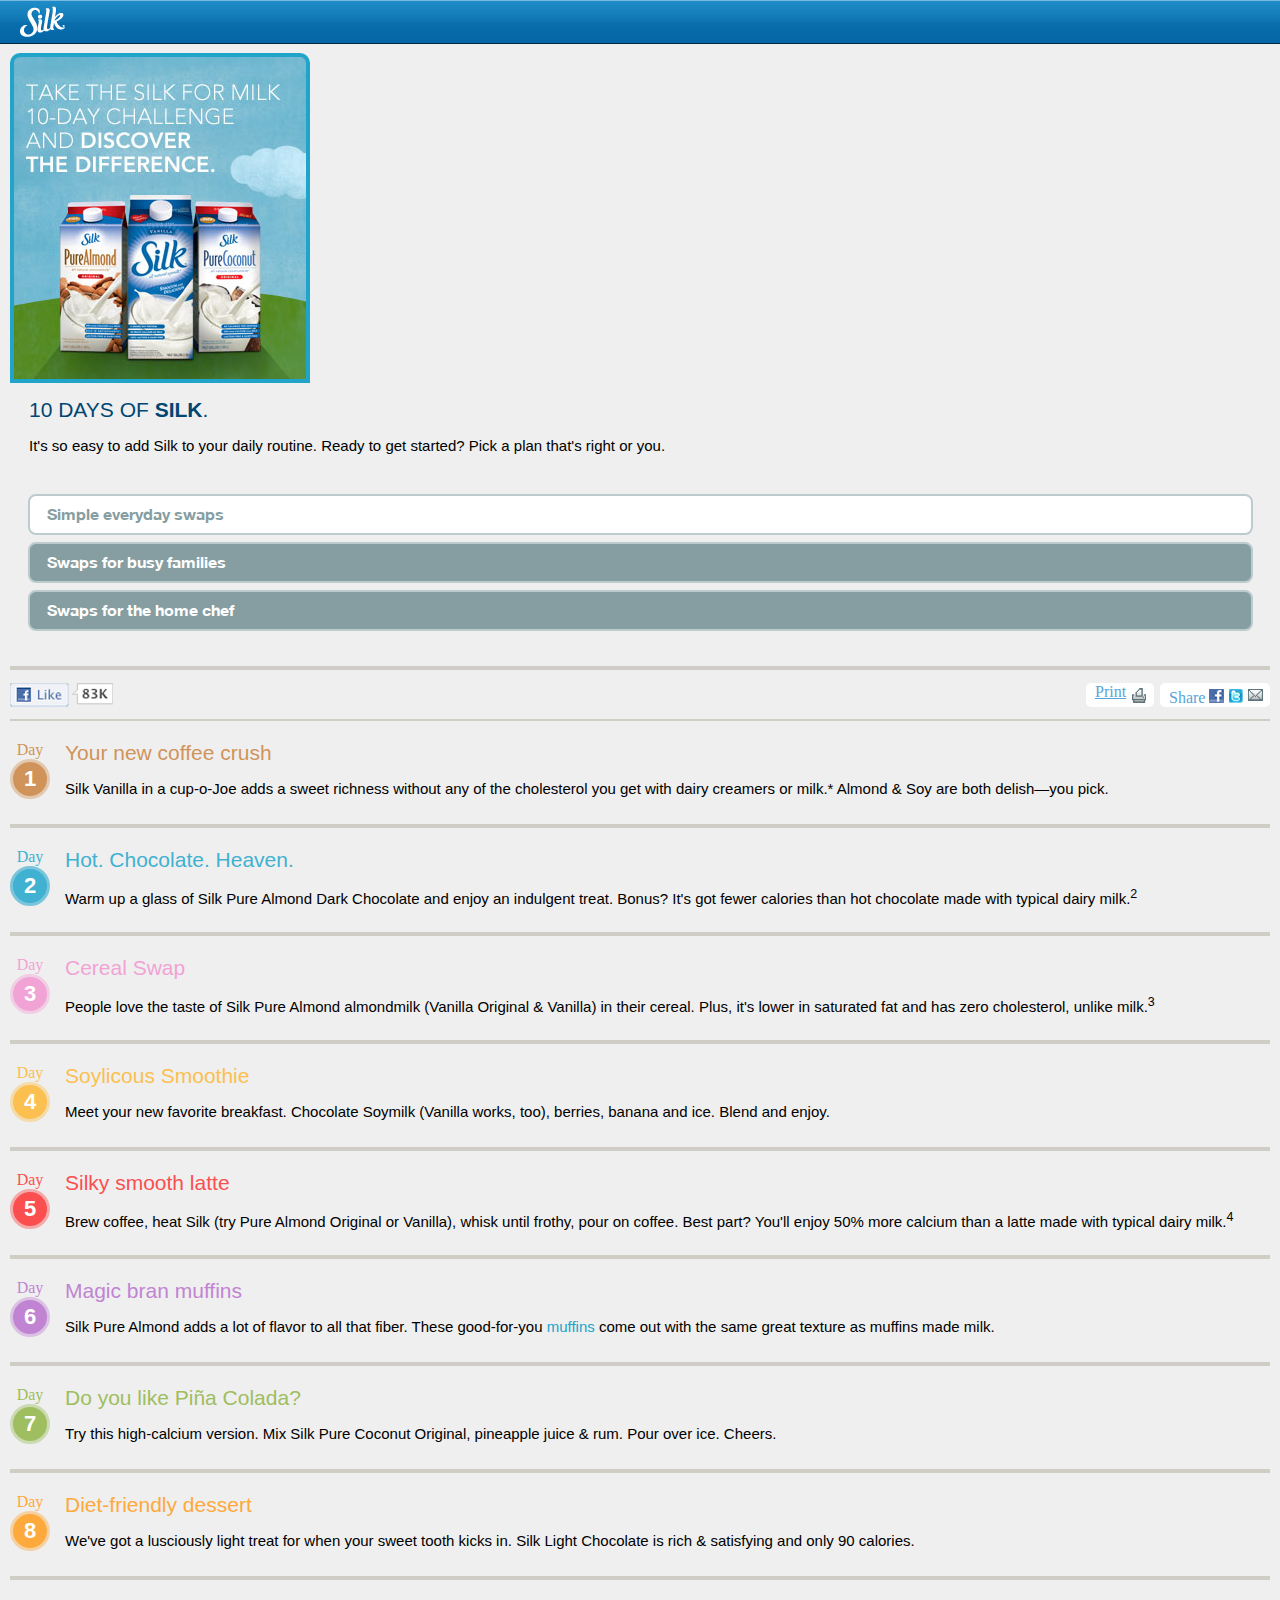
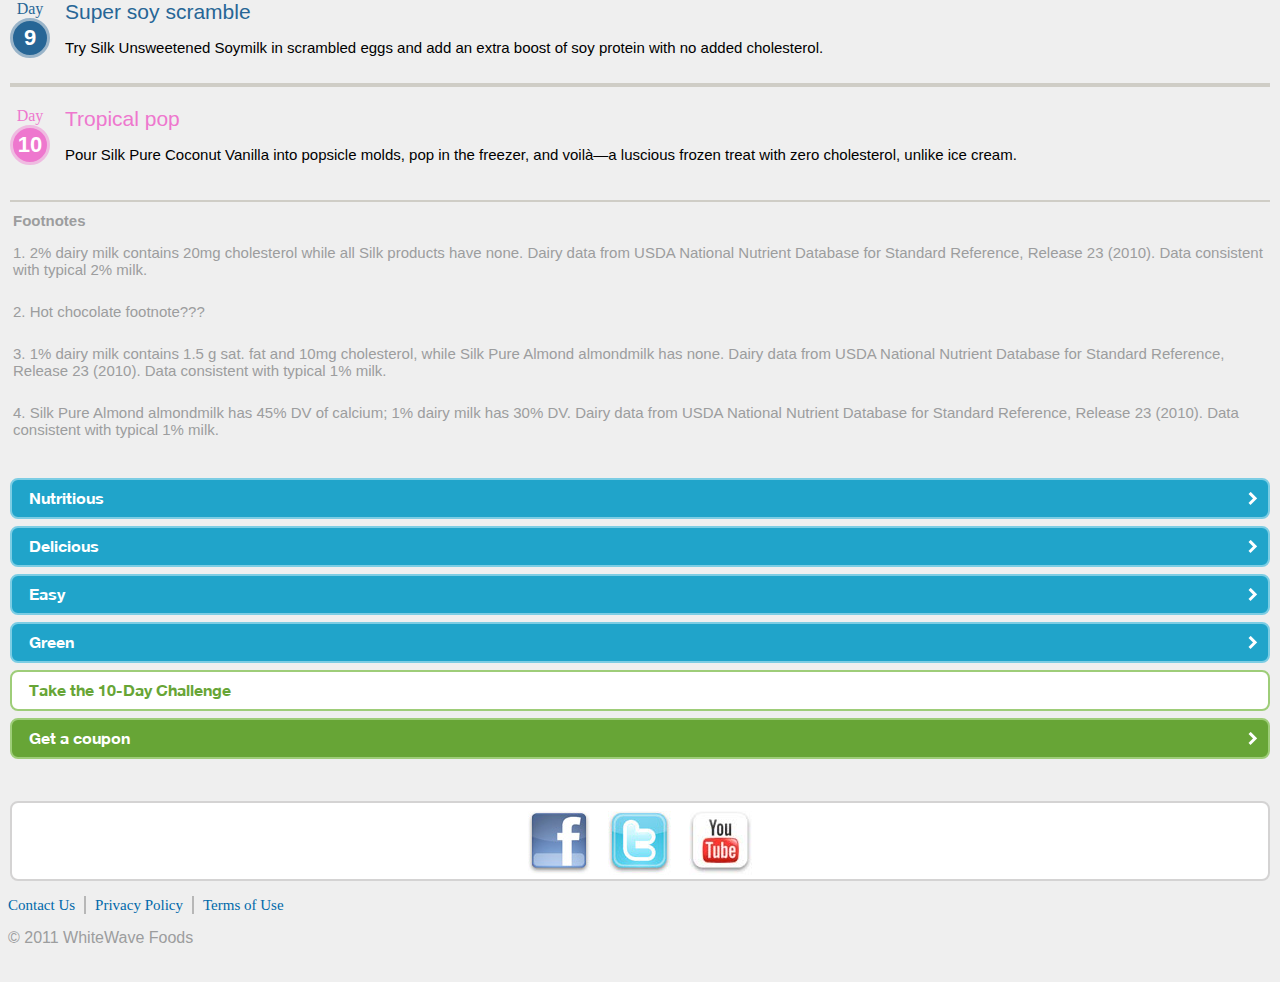
<file: take-the-10-day-challenge.html>
<!DOCTYPE html PUBLIC "-//WAPFORUM//DTD XHTML Mobile 1.0//EN" "http://www.wapforum.org/DTD/xhtml-mobile10.dtd">
<html xmlns="http://www.w3.org/1999/xhtml">
<head>
<meta http-equiv="Content-Type" content="text/html; charset=utf-8" />
<title>Take the 10-Day Challenge</title>
<link rel="stylesheet" type="text/css" href="css/styles.css" />
</head>
<body id="day-challenge">
<header>
  <div id="logo"><a href="index.html">Silk</a></div>
</header>
<section id="container">
  <section id="hero">Take the Silk for Milk 10-Day Challenge and discover the difference.</section>	
  <h1>10 days of <strong>Silk</strong>.</h1>
  <p>It's so easy to add Silk to your daily routine. Ready to get started? Pick a plan that's right or you.</p>
  <nav id="gray_submenu">
    <ul id="tabMenu">
      <li class="selected">Simple everyday swaps</li>
      <li>Swaps for busy families</li>
      <li>Swaps for the home chef</li>
    </ul>
  </nav>
  <section id="share_box">
  	<a id="btn_fb_like" href="">Like</a>
    <a id="k" href="">83k</a>
    <div id="share_btns">Share
    	<a id="share_email">Email</a>
        <a id="share_tw">Share on Twitter</a>
        <a id="share_fb">Share on Facebook</a>
    </div>
    <a id="btn_print" href="">Print</a>
  </section>
  <div id="first" class="day">
    <div class="day_icon">Day
      <div class="circle">1</div>
    </div>
    <div class="right_box">
      <h2>Your new coffee crush</h2>
      <p>Silk Vanilla in a cup-o-Joe adds a sweet richness without any of the cholesterol you get with dairy creamers or milk.* Almond &amp; Soy are both delish&mdash;you pick.</p>
    </div>
  </div>
  <div id="second" class="day">
    <div class="day_icon">Day
      <div class="circle">2</div>
    </div>
    <div class="right_box">
      <h2>Hot. Chocolate. Heaven.</h2>
      <p>Warm up a glass of Silk Pure Almond Dark Chocolate and enjoy an indulgent treat. Bonus? It's got fewer calories than hot chocolate made with typical dairy milk.<sup>2</sup></p>
    </div>
  </div>
  <div id="third" class="day">
    <div class="day_icon">Day
      <div class="circle">3</div>
    </div>
    <div class="right_box">
      <h2>Cereal Swap</h2>
      <p>People love the taste of Silk Pure Almond almondmilk (Vanilla Original &amp; Vanilla) in their cereal. Plus, it's lower in saturated fat and has zero cholesterol, unlike milk.<sup>3</sup></p>
    </div>
  </div>
  <div id="fourth" class="day">
    <div class="day_icon">Day
      <div class="circle">4</div>
    </div>
    <div class="right_box">
      <h2>Soylicous Smoothie</h2>
      <p>Meet your new favorite breakfast. Chocolate Soymilk (Vanilla works, too), berries, banana and ice. Blend and enjoy.</p>
    </div>
  </div>
  <div id="fifth" class="day">
    <div class="day_icon">Day
      <div class="circle">5</div>
    </div>
    <div class="right_box">
      <h2>Silky smooth latte</h2>
      <p>Brew coffee, heat Silk (try Pure Almond Original or Vanilla), whisk until frothy, pour on coffee. Best part? You'll enjoy 50% more calcium than a latte made with typical dairy milk.<sup>4</sup></p>
    </div>
  </div>
  <div id="sixth" class="day">
    <div class="day_icon">Day
      <div class="circle">6</div>
    </div>
    <div class="right_box">
      <h2>Magic bran muffins</h2>
      <p>Silk Pure Almond adds a lot of flavor to all that fiber. These good-for-you <a href="">muffins</a> come out with the same great texture as muffins made milk.</p>
    </div>
  </div>
  <div id="seventh" class="day">
    <div class="day_icon green">Day
      <div class="circle">7</div>
    </div>
    <div class="right_box">
      <h2 class="green">Do you like Piña Colada?</h2>
      <p>Try this high-calcium version. Mix Silk Pure Coconut Original, pineapple juice &amp; rum. Pour over ice. Cheers. </p>
    </div>
  </div>
  <div id="eighth" class="day">
    <div class="day_icon yellow">Day
      <div class="circle">8</div>
    </div>
    <div class="right_box">
      <h2 class="yellow">Diet-friendly dessert</h2>
      <p>We've got a lusciously light treat for when your sweet tooth kicks in. Silk Light Chocolate is rich &amp; satisfying and only 90 calories. </p>
    </div>
  </div>
  <div id="ninth" class="day">
    <div class="day_icon blue">Day
      <div class="circle">9</div>
    </div>
    <div class="right_box">
      <h2 class="blue">Super soy scramble</h2>
      <p>Try Silk Unsweetened Soymilk in scrambled eggs and add an extra boost of soy protein with no added cholesterol.</p>
    </div>
  </div>
  <div id="tenth" class="day">
    <div class="day_icon lilac">Day
      <div class="circle">10</div>
    </div>
    <div class="right_box">
      <h2 class="lilac">Tropical pop</h2>
      <p>Pour Silk Pure Coconut Vanilla into popsicle molds, pop in the freezer, and voil&agrave;—a luscious frozen treat with zero cholesterol, unlike ice cream.</p>
    </div>
  </div>
  <section id="footnotes">
    <p>Footnotes</p>
    <p>1. 2% dairy milk contains 20mg cholesterol while all Silk products have none. Dairy data from USDA National Nutrient Database for Standard Reference, Release 23 (2010). Data consistent with typical 2% milk.</p>
    <p>2. Hot chocolate footnote???</p>
    <p>3. 1% dairy milk contains 1.5 g sat. fat and 10mg cholesterol, while Silk Pure Almond almondmilk has none. Dairy data from USDA National Nutrient Database for Standard Reference, Release 23 (2010). Data consistent with typical 1% milk.</p>
    <p>4. Silk Pure Almond almondmilk has 45% DV of calcium; 1% dairy milk has 30% DV. Dairy data from USDA National Nutrient Database for Standard Reference, Release 23 (2010). Data consistent with typical 1% milk.</p>
  </section>
  <nav id="menu">
    <ul>
      <li class="blue_btn"><a href="nutritious.html">Nutritious</a></li>
      <li class="blue_btn"><a href="delicious.html">Delicious</a></li>
      <li class="blue_btn"><a href="easy.html">Easy</a></li>
      <li class="blue_btn"><a href="green.html">Green</a></li>
      <li class="green_btn selected"><a href="">Take the 10-Day Challenge</a></li>
      <li class="green_btn"><a href="get_a_coupon.html">Get a coupon</a></li>
    </ul>
  </nav>
  <section id="social">
    <div id="buttons"><a id="fb_icon" href="http://facebook.com/silksoymilk" target="_blank">Facebook</a> <a id="tw_icon" href="http://twitter.com/silksoymilk" target="_blank">Twitter</a> <a id="yt_icon" href="">YouTube</a></div>
  </section>
</section>
<footer>
  <nav>
    <ul>
      <li><a href="contact_us.html">Contact Us</a></li>
      <li><a href="http://silksoymilk.com/content/privacypolicy">Privacy Policy</a></li>
      <li><a href="http://silksoymilk.com/content/terms‐use">Terms of Use</a></li>
    </ul>
  </nav>
  <p>&copy; 2011 WhiteWave Foods</p>
</footer>
</body>
</html>
</file>
<file: css/styles.css>
@charset "utf-8";
/* CSS Document */
@font-face {
 font-family: HelveticaNeue-Bold;
 src: url(../fonts/HelveticaNeue-Bold.ttf ) format("truetype");
}
@font-face {
	font-family:HelveticaLt;
	src: url(../fonts/HelveticaLt.ttf) format("truetype");
}
/*
	GENERAL STYLES
*/
body  {
	background-color:#efefef;
	margin:0px;
	padding:0px;
	width:100%/*320px*/;
}
header {
	width:100%;
}

header #logo {
	background: url(../images/bg_header.jpg) repeat-x;
	border-bottom:solid 1px #022942;
	border-top:solid 1px #79badd;
	height:42px;
	width:100%;
}
header #logo a{
	background: url(../images/logo_silk.jpg) no-repeat;
	display:block;
	height:42px;
	margin-left:20px;
	text-indent:-9999px;
	width:45px;
}
#container {
	margin:9px 0px 0px 0px;
	padding:0px 10px;
}
#container #hero {
	border:#20a4ca solid 4px;
	border-top-left-radius: 10px;
	border-top-right-radius: 10px;
	text-indent:-9999px;
}
#container p {
	font-family:Arial, Helvetica, sans-serif;
	font-size:15px;
	margin:0px 13px 0px 19px;
}
#container h1 {
	color: #004672;
	font-family:Arial, Helvetica, sans-serif;
	font-weight:normal;
	font-size:21px;
	margin:0px 0px 15px 19px;
	text-transform:uppercase;
}
#container ul {
	list-style:none;
	margin:15px 0px 0px 19px;
	padding:0px;
	overflow:hidden;
}
#container ul li {
	overflow:hidden;
	margin-bottom:5px;
}
#container ul li:last-child {
	margin-bottom:0px;
}
#container a.blue_link {
	background:url(../images/blue_arrow.jpg) no-repeat right;
	color: #20a4ca;
	clear:both;
	float:left;
	font-family:Arial, Helvetica, sans-serif;
	font-size:15px;
	padding-right:15px;
	text-decoration:none;
}
#container #footnotes {
	border-top:solid 2px #cfcdc6;
	margin-top:35px;
	padding-top:10px;
}
#container #footnotes p {
	color:#9c9d9e;
	margin:0px 0px 25px 3px;
}
#container #footnotes p:first-child{
	font-weight:bold;
	margin-bottom:15px;
}
#container #footnotes p:last-child{
	margin-bottom:0px;
}
#container nav#menu {
	clear:both;
	margin-top:20px;
}
#container nav#menu ul {
	list-style:none;
	margin:0px 0px 0px 0px;
	padding-left:0px;
}
#container nav ul li {
	border-radius: 8px;
	margin-bottom:7px !important;
	margin-left:0px;
	padding:10px 10px 10px 17px;
}
#container nav ul li a,
#container nav ul li{
	color:#FFF;
	display:block;
	font-family:HelveticaNeue-Bold;
	text-decoration:none;
	vertical-align:middle;
}
#container nav#menu ul li a {
	background:url(../images/arrow.png) right center no-repeat;
}
.blue_btn {
	background-color:#20a4ca;
	border:solid #7ccde4 2px;
}
.green_btn {
	background-color:#67a536;
	border:solid #9ecd79 2px;
}
.selected {
	background-color:#FFF !important;
}
.blue_btn.selected a {
	color: #20a4ca !important;
}
.green_btn.selected a{
	color: #67a536 !important;
}
#container nav#gray_submenu ul#tabMenu {
	margin:0px 17px 0px 18px;
}
#container nav#gray_submenu ul#tabMenu li  {
	background-color: #869ea1;
	border:solid #bcccce 2px;
}
#container nav#gray_submenu ul#tabMenu li.selected {
	color:#869ea1;
}
#container nav#gray_submenu ul#tabMenu li:last-child {
	margin-bottom:0px !important;
}
#container #social {
	background-color: #FFF;
	border: solid #d4d3d3 2px;
	border-radius: 8px;
	height:68px;
	margin-bottom:15px;
	padding-top:8px;
	text-align:center;
}
#container #social #buttons {
	overflow:hidden;
	margin:0px auto;
	width:224px;
}
#container #social a {
	display:block;
	float:left;
	text-indent:-9999px;
}
#container #social a#fb_icon {
	background:url(../images/icon_fb.jpg) no-repeat;
	width:62px;
	height:64px;
}
#container #social a#tw_icon {
	background:url(../images/icon_tw.jpg) no-repeat;
	margin:0px 18px;
	width:63px;
	height:64px;
}
#container #social a#yt_icon {
	background:url(../images/icon_yt.jpg) no-repeat;
	width:63px;
	height:64px;
}
footer {
	padding-left:8px;
}
footer nav ul, footer nav ul li {
	list-style:none;
	margin:0px;
	padding:0px;
}
footer nav ul li {
	border-right:solid 2px #b7b7b7;
	float:left;
	margin-right:9px;
	padding-right:9px;
}
footer nav ul li:last-child {
	border:0px;
	margin-right:0px;
	padding-right:0px;
}
footer nav ul li a{
	color:#0069aa;
	font-family: HelveticaLt;
	font-size:15px;
	text-decoration:none;
}
footer p {
	clear:both;
	color:#9c9d9e;
	font-family:Arial, Helvetica, sans-serif;
	margin:0px;
	padding-bottom:35px;
	padding-top:15px;
}
#nutritious #container nav,
#day-challenge #container nav{
	margin-top:40px;
}
.separator {
	background-color:#cfcdc6;
	display:block;
	height:4px;
	margin:25px 0px;
	width:100%;
}
#share_box {
	border-bottom:solid 2px #cfcdc6;
	border-top:solid 4px #cfcdc6;
	margin:13px 0px;
	overflow:hidden;
	padding:13px 0px 12px 0px;
}
#share_box a {
	background-repeat:no-repeat;
	display:block;
	float:left;
	text-indent:-9999px;
}
#share_box a#btn_fb_like {
	background-image:url(../images/fb_like.jpg);
	height:24px;
	margin-right:3px;
	width:59px;
}
#share_box a#k {
	background-image:url(../images/83k.jpg);
	height:22px;
	margin-right:17px;
	width:41px;
}
#share_box a#btn_print {
	background-color:#FFF;
	background-image:url(../images/printer_icon.jpg);
	background-position:46px center;
	border-radius:5px;
	color:#59a4d8;
	float:right;
	height:24px;
	margin-right:6px;
	padding-left:9px;
	padding-right:28px;
	text-indent:inherit;
	width:31px;
}
#share_box div#share_btns {
	background-color:#FFF;
	border-radius:5px;
	color:#59a4d8;
	display:table-row;
	float:right;
	height:18px;
	padding-left:9px;
	padding-right:7px;
	padding-top:6px;
	text-indent:inherit;
	vertical-align:middle;
	width:94px;
}
#share_box div#share_btns a{
	float:right;
}
#share_box div#share_btns #share_fb {
	background:url(../images/share_fb.jpg);
	height:14px;
	width:15px;
}
#share_box div#share_btns #share_tw {
	background:url(../images/share_tw.jpg);
	height:14px;
	margin:0px 5px;
	width:14px;
}
#share_box div#share_btns #share_email {
	background:url(../images/share_email.jpg);
	height:12px;
	width:15px;
}
/*------------------------------------------*/

/*
	HOME STYLES
*/
#container #hero {
	background:url(../images/hero_silk_vs_milk.jpg) no-repeat;
	height:301px;
	margin-bottom:20px;
	width:292px;
}
/*------------------------------------------*/
/*
	NUTRITIOUS STYLES
*/
#nutritious #container #hero {
	background:url(../images/hero_nutritious.jpg) no-repeat;
	margin-bottom:15px;
	width:292px;
	height:337px;
}
/*------------------------------------------*/
/*
	DELICIOUS STYLES
*/
#delicious #container #hero {
	background:url(../images/hero_delicious.jpg) no-repeat;
	margin-bottom:15px;
	width:292px;
	height:337px;
}
/*------------------------------------------*/
/*
	EASY STYLES
*/
#easy #container #hero {
	background:url(../images/hero_easy.jpg) no-repeat;
	margin-bottom:15px;
	width:292px;
	height:337px;
}
/*------------------------------------------*/
/*
	GREEN STYLES
*/
#green #container #hero {
	background:url(../images/hero_green.jpg) no-repeat;
	margin-bottom:15px;
	width:292px;
	height:337px;
}
/*------------------------------------------*/
/*
	10-DAY CHALLENGE STYLES
*/
#day-challenge #container #hero {
	background:url(../images/hero_10day.jpg) no-repeat;
	margin-bottom:15px;
	width:292px;
	height:322px;
}
#day-challenge #container nav {
	margin-bottom:35px;
}
#day-challenge #container .day {
	border-top: 4px solid #cfcdc6;
	overflow:hidden;
	margin-bottom:25px;
	padding-top:20px;
}
#day-challenge #container .day a {
	color:#20a4ca;
	text-decoration:none;
}
#day-challenge #container .day#first {
	border-top: none;
	padding-top:7px;
}
#day-challenge #container .day:last-child {
	margin-bottom:0px;
}
#day-challenge #container .day .day_icon {
	float:left;
	text-align:center;
}
#day-challenge #container .day .right_box {
	float:left;
	margin-left:15px;
	margin-right:10px;
}
#day-challenge #container .day .right_box h2{
	font-family:Arial, Helvetica, sans-serif;
	font-size:21px;
	font-weight:normal;
	margin:0px 0px 15px 0px;
}
#day-challenge #container .day .right_box p {
	margin:0px 13px 0px 0px;
}
#day-challenge #container .day .circle {
	border-radius: 35px;
	color:#FFF;
	display:table-cell;
	font-family:"Trebuchet MS", Arial, Helvetica, sans-serif;
	font-size:22px;
	font-weight:bold;
	height:34px;
	text-align:center;
	vertical-align:middle;
	width:34px;
}
#day-challenge #container .day#first .circle {
	background-color:#d0945a;
	border: solid #e2c8af 3px;
}
#day-challenge #container .day#first .day_icon,
#day-challenge #container .day#first .right_box h2{
	color:#d0945a;
}
#day-challenge #container .day#second .circle {
	background-color:#41b1d2;
	border: solid #7ac5db 3px;
}
#day-challenge #container .day#second .day_icon,
#day-challenge #container .day#second .right_box h2{
	color:#41b1d2;
}
#day-challenge #container .day#third .circle {
	background-color:#f2a3d5;
	border: solid #f0cee4 3px;
}
#day-challenge #container .day#third .day_icon,
#day-challenge #container .day#third .right_box h2{
	color:#f2a3d5;
}
#day-challenge #container .day#fourth .circle {
	background-color:#fbc04f;
	border: solid #f4dbaa 3px;
}
#day-challenge #container .day#fourth .day_icon,
#day-challenge #container .day#fourth .right_box h2{
	color:#fbc04f;
}
#day-challenge #container .day#fifth .circle {
	background-color:#fb4f4f;
	border: solid #f4aaaa 3px;
}
#day-challenge #container .day#fifth .day_icon,
#day-challenge #container .day#fifth .right_box h2{
	color:#fb4f4f;
}
#day-challenge #container .day#sixth .circle {
	background-color:#c184d3;
	border: solid #dbc1e3 3px;
}
#day-challenge #container .day#sixth .day_icon,
#day-challenge #container .day#sixth .right_box h2{
	color:#c184d3;
}
#day-challenge #container .day#seventh .circle {
	background-color:#9ebe60;
	border: solid #ccdab1 3px;
}
#day-challenge #container .day#seventh .day_icon,
#day-challenge #container .day#seventh .right_box h2{
	color:#9ebe60;
}
#day-challenge #container .day#eighth .circle {
	background-color:#fea93c;
	border: solid #f5d1a2 3px;
}
#day-challenge #container .day#eighth .day_icon,
#day-challenge #container .day#eighth .right_box h2{
	color:#fea93c;
}
#day-challenge #container .day#ninth .circle {
	background-color:#276696;
	border: solid #99b4c9 3px;
}
#day-challenge #container .day#ninth .day_icon,
#day-challenge #container .day#ninth .right_box h2{
	color:#276696;
}
#day-challenge #container .day#tenth .circle {
	background-color:#ee77ce;
	border: solid #efbbe1 3px;
}
#day-challenge #container .day#tenth .day_icon,
#day-challenge #container .day#tenth .right_box h2{
	color:#ee77ce;
}
#day-challenge #container .separator {
	margin-bottom:0px;
}
/*------------------------------------------*/
/*
	GET A COUPON STYLES
*/
#get_a_coupon #container h1 strong{
	display:block;
}
#get_a_coupon #container .blue_link {
	float:none;
}
#get_a_coupon #container p {
	margin-bottom:30px;
}
#get_a_coupon #container dl{
	margin:25px 0px 20px 19px;
}
#get_a_coupon #container dl dt {
	font-family:Arial, Helvetica, sans-serif;
	font-size:15px;
	font-weight:bold;
	margin-bottom:8px;
}
#get_a_coupon #container dl dd {
	margin:0px 0px 12px 0px;
}
#get_a_coupon #container dl dd:last-child {
	margin-bottom:0px;
}
#container input {
	border-radius:5px;
	height:25px;
	width:90%;
}
#get_a_coupon #container input#age,
#get_a_coupon #container input#zip_code 
{
	width:160px;
}
#get_a_coupon #container input#btn_new_account {
	-webkit-appearance:button;
	background-color:#d184ba;
	border:solid 1px #f4f4f4;
	-webkit-border-radius:4px;
	color:#FFFFFF;
	font-size:17px;
	height:29px;
	margin-left:19px;
	text-align:center;
	width:173px;
	box-shadow: 0px 0px 3px black;
	-moz-box-shadow: 0px 0px 3px black;
	-webkit-box-shadow: 0px 0px 3px black;
	-webkit-padding-start: 4px;
}
#get_a_coupon #container nav#menu {
	margin-top:35px;
}
#get_a_coupon #container nav#menu ul {
	margin-top:0px;
}
/*------------------------------------------*/
/*
	CONTACT US STYLES
*/
#contact_us #container #btn_email_us {
	background-color:#d184ba;
	border:solid 1px #f4f4f4;
	-webkit-border-radius:4px;
	color:#FFFFFF;
	display: block;
	font-size:17px;
	height:26px;
	margin:25px 0px 35px 19px;
	padding-top:3px;
	text-align:center;
	vertical-align:middle;
	width:95px;
	box-shadow: 0px 0px 3px black;
	-moz-box-shadow: 0px 0px 3px black;
	-webkit-box-shadow: 0px 0px 3px black;
	-webkit-padding-start: 4px;
}
#contact_us #container nav#menu {
	margin-top:40px;
}
#contact_us #container nav#menu ul {
	margin-top:0px;
}
/*------------------------------------------*/
/*
	LOGIN STYLES
*/
#login #container #btn_login {
	background-color:#d184ba;
	border:solid 1px #f4f4f4;
	-webkit-border-radius:4px;
	color:#FFFFFF;
	display: block;
	font-size:17px;
	height:26px;
	margin:25px 0px 35px 19px;
	padding-top:3px;
	text-align:center;
	vertical-align:middle;
	width:95px;
	box-shadow: 0px 0px 3px black;
	-moz-box-shadow: 0px 0px 3px black;
	-webkit-box-shadow: 0px 0px 3px black;
	-webkit-padding-start: 4px;
}
/*------------------------------------------*/
/*
	RECIPES STYLES
*/
#recipes #container #hero {
	background:url(../images/hero_recipesMain.jpg) no-repeat;
	margin-bottom:15px;
	width:292px;
	height:251px;
}
#recipes #container h1 {
	margin-bottom:30px;
}
#recipes #container nav#menu ul {
	margin-top:0px;
}
#recipes #container #gray_submenu .boxBody {
	margin:44px 0px 49px;
}
#recipes #container #gray_submenu .boxBody ul {
	list-style:none;
	margin:0px;
}
#recipes #container #gray_submenu .boxBody ul li {
	border-top:solid 1px #bbbbbb;
	border-radius:0px;
	height:33px;
	margin-bottom:0px !important;
	padding-top:10px;
	vertical-align:middle;
}
#recipes #container #gray_submenu .boxBody li:last-child {
	border-bottom:solid 1px #bbbbbb;
}
#recipes #container #gray_submenu .boxBody ul li a {
	background:url(../images/gray_arrow.jpg) right center no-repeat; 
	color:#20a4ca;
}
/*------------------------------------------*//*
	CHOCOLATE PUDDING RECIPE STYLES
*/
#chocolate_pudding_recipe #container #hero {
	background:url(../images/hero_chocolate_pudding.jpg) no-repeat;
	margin-bottom:15px;
	width:292px;
	height:291px;
}
#recipe #ingredients {
	border-bottom:solid 4px #cfcdc6;
	border-top:solid 4px #cfcdc6;
	margin:28px 0px;
	padding:28px 0px 18px 0px;
}
#recipe #ingredients p {
	margin-bottom:10px;
}
#recipe #ingredients p:first-child,
#recipe #preparation p:first-child{
	margin-bottom:8px;
	font-weight:bold;
}
#recipe #preparation p:first-child {
	
}
#recipe #preparation p {
	margin:0 0 30px 0;
	text-height:22px;
}
</file>
<file: css/recipes_menu.css>
@charset "utf-8";
/* CSS Document */
.boxBody div {
	display:none;
}
.boxBody div.show {
	display:block;
}
.boxBody #category a {
	display:block;
}
.boxBody div li span {
	font-size:8px;
	font-style:italic;
	color:#888;
}
</file>
